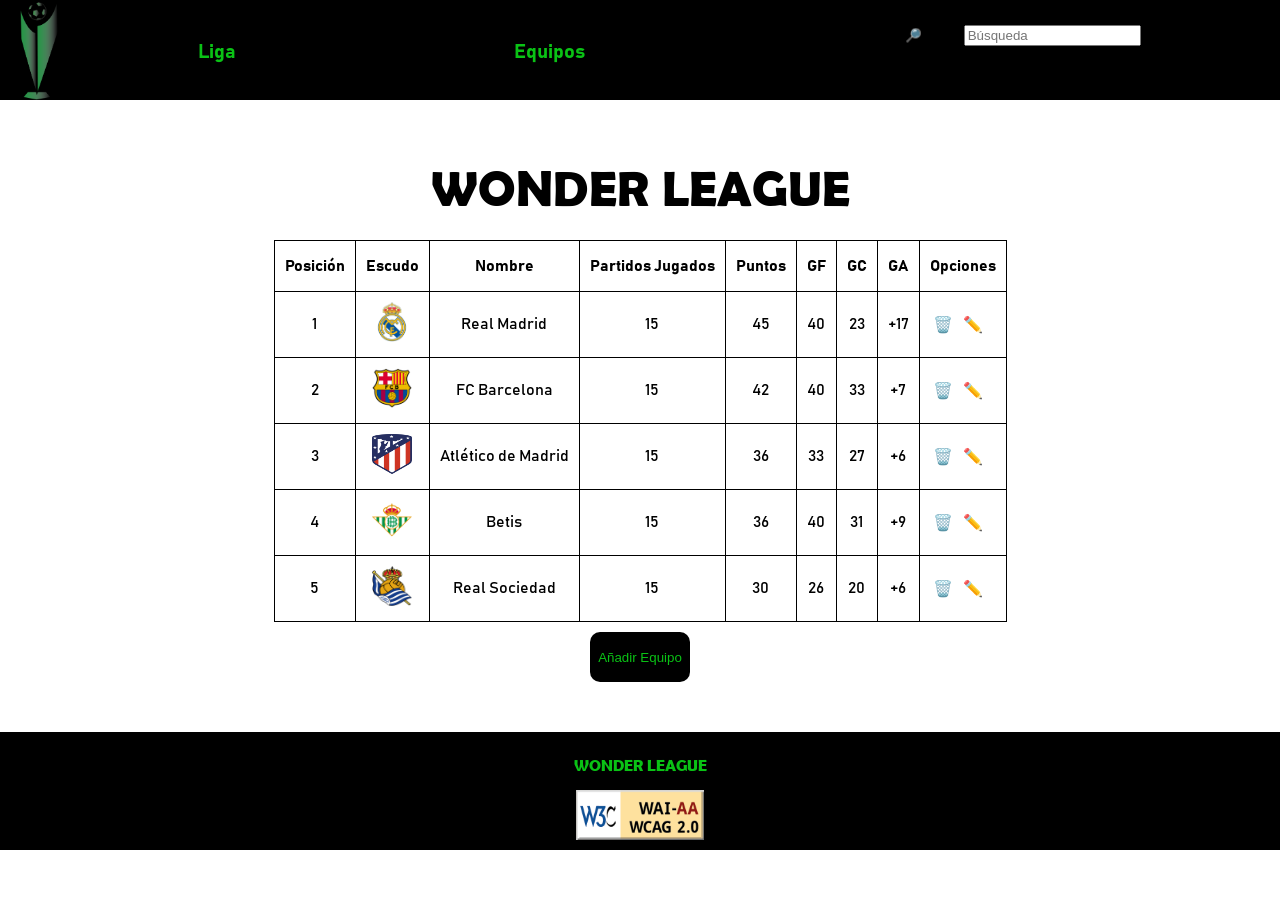
<file: src/www/index.html>
<!DOCTYPE html>
<html xmlns="http://www.w3.org/1999/xhtml" xml:lang="en" lang="en">
    <head>
		<meta charset="utf-8"/>
		<meta author="Juan Manuel Rincón"/>
		<title>Wonder League</title>
		<meta name="viewport" content="width=device-width,initial-scale=1"/>
		<link rel="stylesheet" type="text/css" href="../www/css/estilo.css">
        <link rel="shortcut icon" href="./assets/logo-proyecto-nombre.png"/>
	</head>
    <body>
         <!-- CABECERA -->
        <header>
            <div class="logo">
                <img src="./assets/logo-proyecto.png" alt="Logo Wonder League"/>
            </div>
            <nav>
                <input type="checkbox" id="check" />
                <label for="check" id="btnMenu">
                    <img src="./assets/menu.png" alt="Icono de menú"/>
                </label>
                <ul>
                    <li id="flex0"><img href="./index.html"src="./assets/logo-proyecto.png" alt="Logo Wonder League"/></li>
                    <li><a class="opciones" id="liLiga">Liga</a></li>
                    <li><a class="opciones" id="liEquipos">Equipos</a></li>
                    <li class="opciones" ><a id="busqueda" ><label for="busquedaaa"><button>🔎</button></label></a><input  id="busquedaaa"type="text" placeholder="Búsqueda"></li>
                </ul>
            </nav>
        </header>
        <div>
            <div id="liga">
                <div id="divWonderLeague">
                    <h1>WONDER LEAGUE</h1>
                </div>
                <table>
                    <thead>
                        <tr>
                            <th>Posición</th>
                            <th>Escudo</th>
                            <th>Nombre</th>
                            <th>Partidos Jugados</th>
                            <th>Puntos</th>
                            <th>GF</th>
                            <th>GC</th>
                            <th>GA</th>
                            <th>Opciones</th>
                        </tr>
                    </thead>
                    <tbody>
                        <tr>
                            <td>1</td>
                            <td><img src="./assets/realmadrid.png" alt="Escudo Real Madrid"width="40px"height="40px" ></td>
                            <td>Real Madrid</td>
                            <td>15</td>
                            <td>45</td>
                            <td>40</td>
                            <td>23</td>
                            <td>+17</td>
                            <td>🗑️<a href="../Mockup_modificaciontabla/Mockup_modificaciontabla.html">✏️</a></td>
                        </tr>
                        <tr>
                            <td>2</td>
                            <td><img src="./assets/barsa.png" alt="Escudo  barsa"width="40px"height="40px" ></td>
                            <td>FC Barcelona</td>
                            <td>15</td>
                            <td>42</td>
                            <td>40</td>
                            <td>33</td>
                            <td>+7</td>
                            <td>🗑️<a href="../Mockup_modificaciontabla/Mockup_modificaciontabla.html">✏️</a></td>
                        </tr>
                        <tr>
                            <td>3</td>
                            <td><img src="./assets/atleti.png" alt="Escudo atleti"width="40px"height="40px" ></td>
                            <td>Atlético de Madrid</td>
                            <td>15</td>
                            <td>36</td>
                            <td>33</td>
                            <td>27</td>
                            <td>+6</td>
                            <td>🗑️<a href="../Mockup_modificaciontabla/Mockup_modificaciontabla.html">✏️</a></td>
                        </tr>
                        <tr>
                            <td>4</td>
                            <td><img src="./assets/betis.png" alt="Escudo betis"width="40px"height="40px" ></td>
                            <td>Betis</td>
                            <td>15</td>
                            <td>36</td>
                            <td>40</td>
                            <td>31</td>
                            <td>+9</td>
                            <td>🗑️<a href="../Mockup_modificaciontabla/Mockup_modificaciontabla.html">✏️</a></td>
                        </tr>
                        <tr>
                            <td>5</td>
                            <td><img src="./assets/realsociedad.png" alt="Escudo Real sociedad"width="40px"height="40px" ></td>
                            <td>Real Sociedad</td>
                            <td>15</td>
                            <td>30</td>
                            <td>26</td>
                            <td>20</td>
                            <td>+6</td>
                            <td>🗑️<a href="../Mockup_modificaciontabla/Mockup_modificaciontabla.html">✏️</a></td>
                        </tr>
                    </tbody>
                </table>
                <button id="anaaaaadir">Añadir Equipo</button>
            </div>
            <div id="equipos">
                <div id="divWonderLeague" class="divWonder">
                    <h1> EQUIPOS </h1>
                    <!--<div class="contenedor">
                        <img  src="./assets/realmadrid.png" class="imgEscudo" alt="Escudo Real madrid">
                        <div class="divsFormularios partidos">
                            <label>Nombre:&nbsp;</label>
                            <p></p>
                        </div>
                        <div class="divsFormularios puntos">
                            <label>Descripción:&nbsp;</label>
                            <p class="descripcion"></p>
                        </div>
                        <div class="divsFormularios goalaverage" >
                            <label>Fecha de Fundación:&nbsp;</label>
                            <p></p>
                        </div>
                        <div class="divsFormularios golesaf">
                            <label>Comunidad Autónoma:&nbsp;</label>
                            <p class="titulos"></p>
                        </div>
                        <div class="divsFormularios golesec">
                            <label>Reacién Ascendido:&nbsp;</label>
                            <p></p>
                        </div>
                        <div class="divsFormularios btnEditar">
                            <button>Editar</button>
                            <button>Eliminar</button>
                        </div>
                    </div>-->
                </div>
                <div id="equiposResultados"></div>
            </div>
            <div id="alta">
                <div id="divWonderLeague">
                    <h1>AÑADIR NUEVO EQUIPO</h1>
                    <form>
                        <fieldset class="divsFormularios" id="escudo">
                            <label for="inputfile">Escudo:&nbsp;</label>
                            <input id="inputfile" type="file">
                        </fieldset>
                        <fieldset class="divsFormularios" id="nombre">
                            <label for="nombreee">Nombre:&nbsp;</label>
                            <input id="nombreee" type="text">
                        </fieldset>
                        <fieldset class="divsFormularios" id="descripcion">
                            <label for="descripciooon">Descripción:</label><br>
                            <textarea id="descripciooon"></textarea>
                        </fieldset>
                        <fieldset class="divsFormularios" id="fecha">
                            <label for="fechaaa">Fecha de Creación:&nbsp;</label><br>
                            <input id="fechaaa"type="date">
                        </fieldset>
                        <fieldset class="divsFormularios" id="ligas">
                            <label for="numLigas">Nº de ligas ganadas:&nbsp;</label>
                            <input id="numLigas"type="number">
                        </fieldset>
                        <fieldset class="divsFormularios" id="colores">
                            <label for="coloreees">Colores del Equipo:</label><br>
                            <input name="colores"id="coloreees1"type="checkbox"><label for="coloreees1">Blanco</label><br>
                            <input name="colores"id="coloreees2"type="checkbox"><label for="coloreees2">Negro</label><br>
                            <input name="colores"id="coloreees3"type="checkbox"><label for="coloreees3">Rojo</label><br>
                            <input name="colores"id="coloreees4"type="checkbox"><label for="coloreees4">Azul</label><br>
                            <input name="colores"id="coloreees5"type="checkbox"><label for="coloreees5">Verde</label><br>
                            <input name="colores"id="coloreees6"type="checkbox"><label for="coloreees6">Amarillo</label>
                        </fieldset>
                        <fieldset class="divsFormularios" id="ascenso">
                            <label for="ascendido">Recien ascendido:</label><br>
                            <input id="ascendido1"  type="radio" name="ascendido"><label for="ascendido1">Sí</label><br>
                            <input id="ascendido2" type="radio" name="ascendido"><label for="ascendido2">No</label>
                        </fieldset>
                        <fieldset class="divsFormularios" id="titulos">
                            <label for="comunidad">Comunidad Autónoma</label><br>
                            <select id="comunidad">
                                <option>Comunidad de Madrid</option>
                                <option>Cataluña</option>
                                <option>Andalucía</option>
                                <option>País Vasco</option>
                            </select>
                        </fieldset>
                    </form>
                    <a><button class="btnEnviar">Enviar</button></a>
                </div>
            </div>
            <div id="modTabla">
                <div id="divWonderLeague">
                    <h1>MODIFICACIÓN REAL MADRID</h1>
                    <form>
                        <img  src="./assets/realmadrid.png" id="imgEscudo" alt="Escudo Real Madrid">
                        <fieldset class="divsFormularios" id="partidos">
                            <label for="partidosjug">Partidos Jugados:&nbsp;</label>
                            <input id="partidosjug"type="number">
                        </fieldset>
                        <fieldset class="divsFormularios" id="puntos">
                            <label for="puntoos">Puntos:&nbsp;</label>
                            <input id="puntoos"type="number">
                        </fieldset>
                        <fieldset class="divsFormularios" id="golesaf">
                            <label for="golees">Goles a Favor:&nbsp;</label>
                            <input id="golees"type="number">
                        </fieldset>
                        <fieldset class="divsFormularios" id="golesec">
                            <label for="golees2">Goles en contra:&nbsp;</label>
                            <input id="golees2"type="number">
                        </fieldset>
                        <fieldset class="divsFormularios" id="goalaverage">
                            <label for="golees3">Goal Average:&nbsp;</label>
                            <input id="golees3"type="number">
                        </fieldset>
                        <a><button class="btnEnviar">Enviar</button></a>
                    </form>
                </div>
            </div>
            <div id="modEquipo">
                <div id="divWonderLeague">
                    <h1>MODIFICACIÓN REAL MADRID</h1>
                    <form>
                        <fieldset class="divsFormularios" id="escudo">
                            <label for="inputfile">Escudo:&nbsp;</label>
                            <input id="inputfile" type="file">
                        </fieldset>
                        <fieldset class="divsFormularios" id="nombre">
                            <label for="nombreee">Nombre:&nbsp;</label>
                            <input id="nombreee" type="text">
                        </fieldset>
                        <fieldset class="divsFormularios" id="descripcion">
                            <label for="descripciooon">Descripción:</label><br>
                            <textarea id="descripciooon"></textarea>
                        </fieldset>
                        <fieldset class="divsFormularios" id="fecha">
                            <label for="fechaaa">Fecha de Creación:&nbsp;</label><br>
                            <input id="fechaaa"type="date">
                        </fieldset>
                        <fieldset class="divsFormularios" id="ligas">
                            <label for="numLigas">Nº de ligas ganadas:&nbsp;</label>
                            <input id="numLigas"type="number">
                        </fieldset>
                        <fieldset class="divsFormularios" id="colores">
                            <label for="coloreees">Colores del Equipo:</label><br>
                            <input id="coloreees7"type="checkbox"><label for="coloreees7">Blanco</label><br>
                            <input id="coloreees8"type="checkbox"><label for="coloreees8">Negro</label><br>
                            <input id="coloreees9"type="checkbox"><label for="coloreees9">Rojo</label><br>
                            <input id="coloreees10"type="checkbox"><label for="coloreees10">Azul</label><br>
                            <input id="coloreees11"type="checkbox"><label for="coloreees11">Verde</label><br>
                            <input id="coloreees12"type="checkbox"><label for="coloreees12">Amarillo</label>
                        </fieldset>
                        <fieldset class="divsFormularios" id="ascenso">
                            <label for="ascendido">Recien ascendido:</label><br>
                            <input id="ascendido1"  type="radio" name="ascendido"><label for="ascendido1">Sí</label><br>
                            <input id="ascendido2" type="radio" name="ascendido"><label for="ascendido2">No</label>
                        </fieldset>
                        <fieldset class="divsFormularios" id="titulos">
                            <label for="comunidad">Comunidad Autónoma</label><br>
                            <select id="comunidad">
                                <option>Comunidad de Madrid</option>
                                <option>Cataluña</option>
                                <option>Andalucía</option>
                                <option>País Vasco</option>
                            </select>
                        </fieldset>
                        <a><button class="btnEnviar">Enviar</button></a>
                    </form>
                </div>
            </div>
            <div id="listado">
                <div id="divWonderLeague">
                    <h1> Resultado de la Búsqueda </h1>
                    <div class="contenedor">
                        <img  src="./assets/realmadrid.png" class="imgEscudo" alt="Escudo Real madrid">
                        <div class="divsFormularios partidos">
                            <label>Nombre:&nbsp;</label>
                            <p>Real Madrid C.F</p> 
                        </div>
                        <div class="divsFormularios puntos">
                            <label>Descripción:&nbsp;</label>
                            <p class="descripcion">El Real Madrid Club de Fútbol, más conocido simplemente como Real Madrid, es una entidad polideportiva con sede en Madrid, España. Fue declarada oficialmente registrada como club de fútbol por sus socios el 6 de marzo de 1902 con el objeto de la práctica y desarrollo de este deporte —si bien sus orígenes datan del año 1900.</p>
                        </div>
                        <div class="divsFormularios goalaverage" >
                            <label>Fecha de Fundación:&nbsp;</label>
                            <p>6 de marzo de 1902</p>
                        </div>
                        <div class="divsFormularios golesaf">
                            <label>Comunidad Autónoma:&nbsp;</label><br>
                            <p class="titulos">Comunidad de Madrid</p>
                        </div>
                        <div class="divsFormularios golesec">
                            <label>Reacién Ascendido:&nbsp;</label>
                            <p>No</p>
                        </div>
                        <div class="divsFormularios btnEditar">
                            <a href="../Mockup_modificacion/Mockup_modificacion.html"><button>Editar</button></a>
                        </div>
                    </div>
                </div>
            </div>
            <div id="footer">
                <p>WONDER LEAGUE</p><br>
                <img src="./assets/wcag2AA.png" alt="Logo WCAG 2.0 AA"/>
            </div>
        </div>
        <script
            src="https://code.jquery.com/jquery-3.6.3.min.js"
            integrity="sha256-pvPw+upLPUjgMXY0G+8O0xUf+/Im1MZjXxxgOcBQBXU="
            crossorigin="anonymous">
        </script>
        <script type="module" src="./js/controladores/wonderLeague.js"></script>
    </body>
</html>
</file>
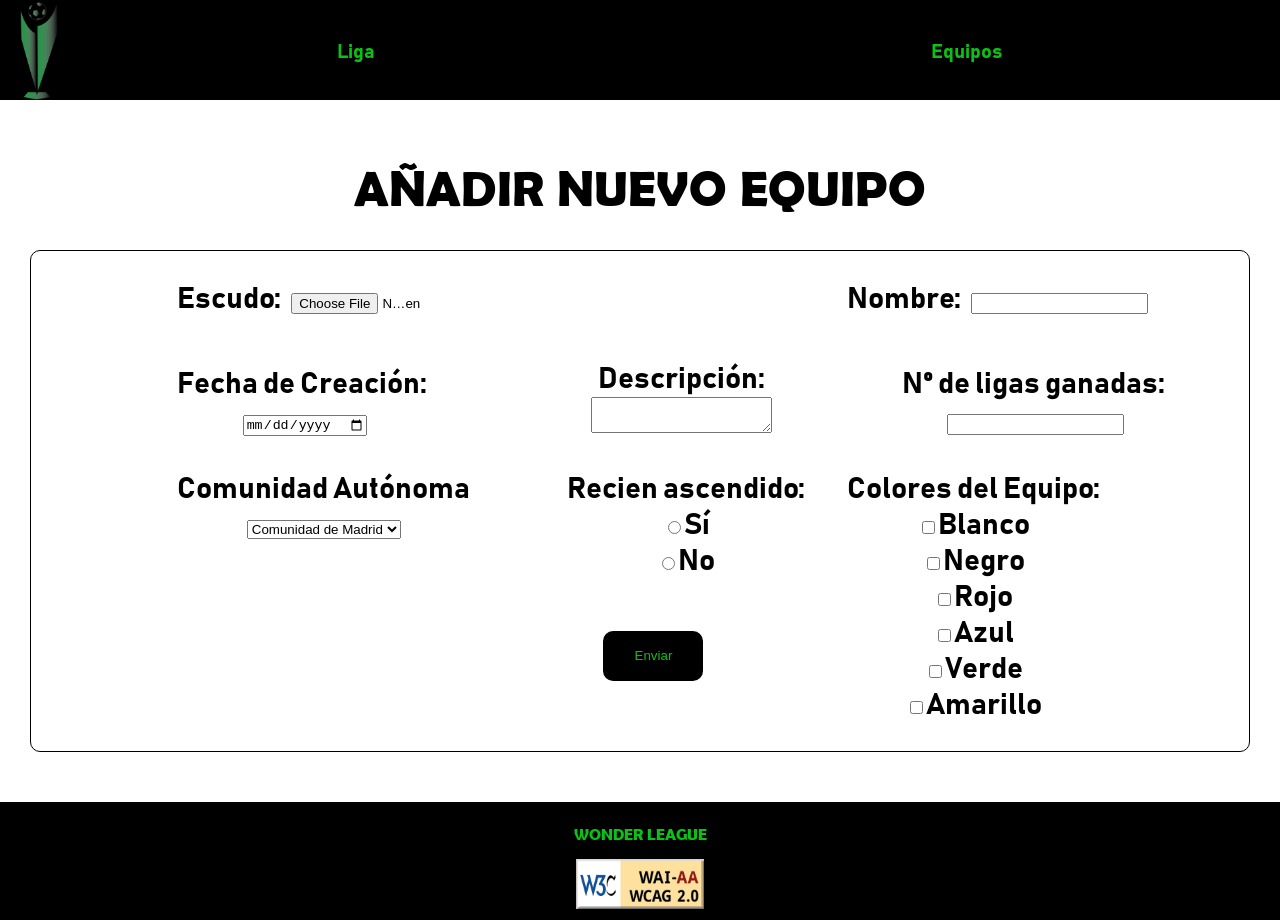
<file: diseno/mockups/Mockup_alta/Mockup_alta.html>
<!DOCTYPE html>
<html xmlns="http://www.w3.org/1999/xhtml" xml:lang="en" lang="en">
    <head>
		<meta charset="utf-8"/>
		<meta author="Juan Manuel Rincón"/>
		<title>Wonder League</title>
		<meta name="viewport" content="width=device-width,initial-scale=1"/>
		<link rel="stylesheet" type="text/css" href="../../../src/www/css/cssalta.css"/>
		<link rel="shortcut icon" href="../../../src/www/assets/logo-proyecto-nombre.png"/>
	</head>
    <body>
        <!-- CABECERA -->
        <header>
            <div class="logo">
                <img src="../../../src/www/assets/logo-proyecto.png" alt="Logo Wonder League"/>
            </div>
            <nav>
                <input type="checkbox" id="check" />
                <label for="check" id="btnMenu">
                    <img src="../../../src/www/assets/menu.png" alt="Icono de menú"/>
                </label>
                <ul>
                    <li id="flex0"><img src="../../../src/www/assets/logo-proyecto.png" alt="Logo Wonder League"/></li>
                    <li><a href="../Mockup_principal/Mockup_principal.html" class="opciones" id="liLiga">Liga</a></li>
                    <li><a href="../Mockup_equipos/Mockup_equipos.html" class="opciones" id="liEquipos">Equipos</a></li>
                </ul>
            </nav>
        </header>
        <!-- WONDER LEAGUE -->
        <div id="divWonderLeague">
            <h1>AÑADIR NUEVO EQUIPO</h1>
            <form>
                <fieldset class="divsFormularios" id="escudo">
                    <label for="inputfile">Escudo:&nbsp;</label>
                    <input id="inputfile" type="file">
                </fieldset>
                <fieldset class="divsFormularios" id="nombre">
                    <label for="nombreee">Nombre:&nbsp;</label>
                    <input id="nombreee" type="text">
                </fieldset>
                <fieldset class="divsFormularios" id="descripcion">
                    <label for="descripciooon">Descripción:</label><br>
                    <textarea id="descripciooon"></textarea>
                </fieldset>
                <fieldset class="divsFormularios" id="fecha">
                    <label for="fechaaa">Fecha de Creación:&nbsp;</label><br>
                    <input id="fechaaa"type="date">
                </fieldset>
                <fieldset class="divsFormularios" id="ligas">
                    <label for="numLigas">Nº de ligas ganadas:&nbsp;</label>
                    <input id="numLigas"type="number">
                </fieldset>
                <fieldset class="divsFormularios" id="colores">
                    <label for="coloreees">Colores del Equipo:</label><br>
                    <input id="coloreees1"type="checkbox"><label for="coloreees1">Blanco</label><br>
                    <input id="coloreees2"type="checkbox"><label for="coloreees2">Negro</label><br>
                    <input id="coloreees3"type="checkbox"><label for="coloreees3">Rojo</label><br>
                    <input id="coloreees4"type="checkbox"><label for="coloreees4">Azul</label><br>
                    <input id="coloreees5"type="checkbox"><label for="coloreees5">Verde</label><br>
                    <input id="coloreees6"type="checkbox"><label for="coloreees6">Amarillo</label>
                </fieldset>
                <fieldset class="divsFormularios" id="ascenso">
                    <label for="ascendido">Recien ascendido:</label><br>
                    <input id="ascendido1"  type="radio" name="ascendido"><label for="ascendido1">Sí</label><br>
                    <input id="ascendido2" type="radio" name="ascendido"><label for="ascendido2">No</label>
                </fieldset>
                <fieldset class="divsFormularios" id="titulos">
                    <label for="comunidad">Comunidad Autónoma</label><br>
                    <select id="comunidad">
                        <option>Comunidad de Madrid</option>
                        <option>Cataluña</option>
                        <option>Andalucía</option>
                        <option>País Vasco</option>
                    </select>
                </fieldset>
                <a href="../Mockup_principal/Mockup_principal.html"><button id="btnEnviar">Enviar</button></a>
            </form>
        </div>
        <div id="footer">
            <p>WONDER LEAGUE</p>
            <img src="../../../src/www/assets/wcag2AA.png" alt="Logo WCAG 2.0 AA"/>
        </div>
    </body>
</html>
</file>
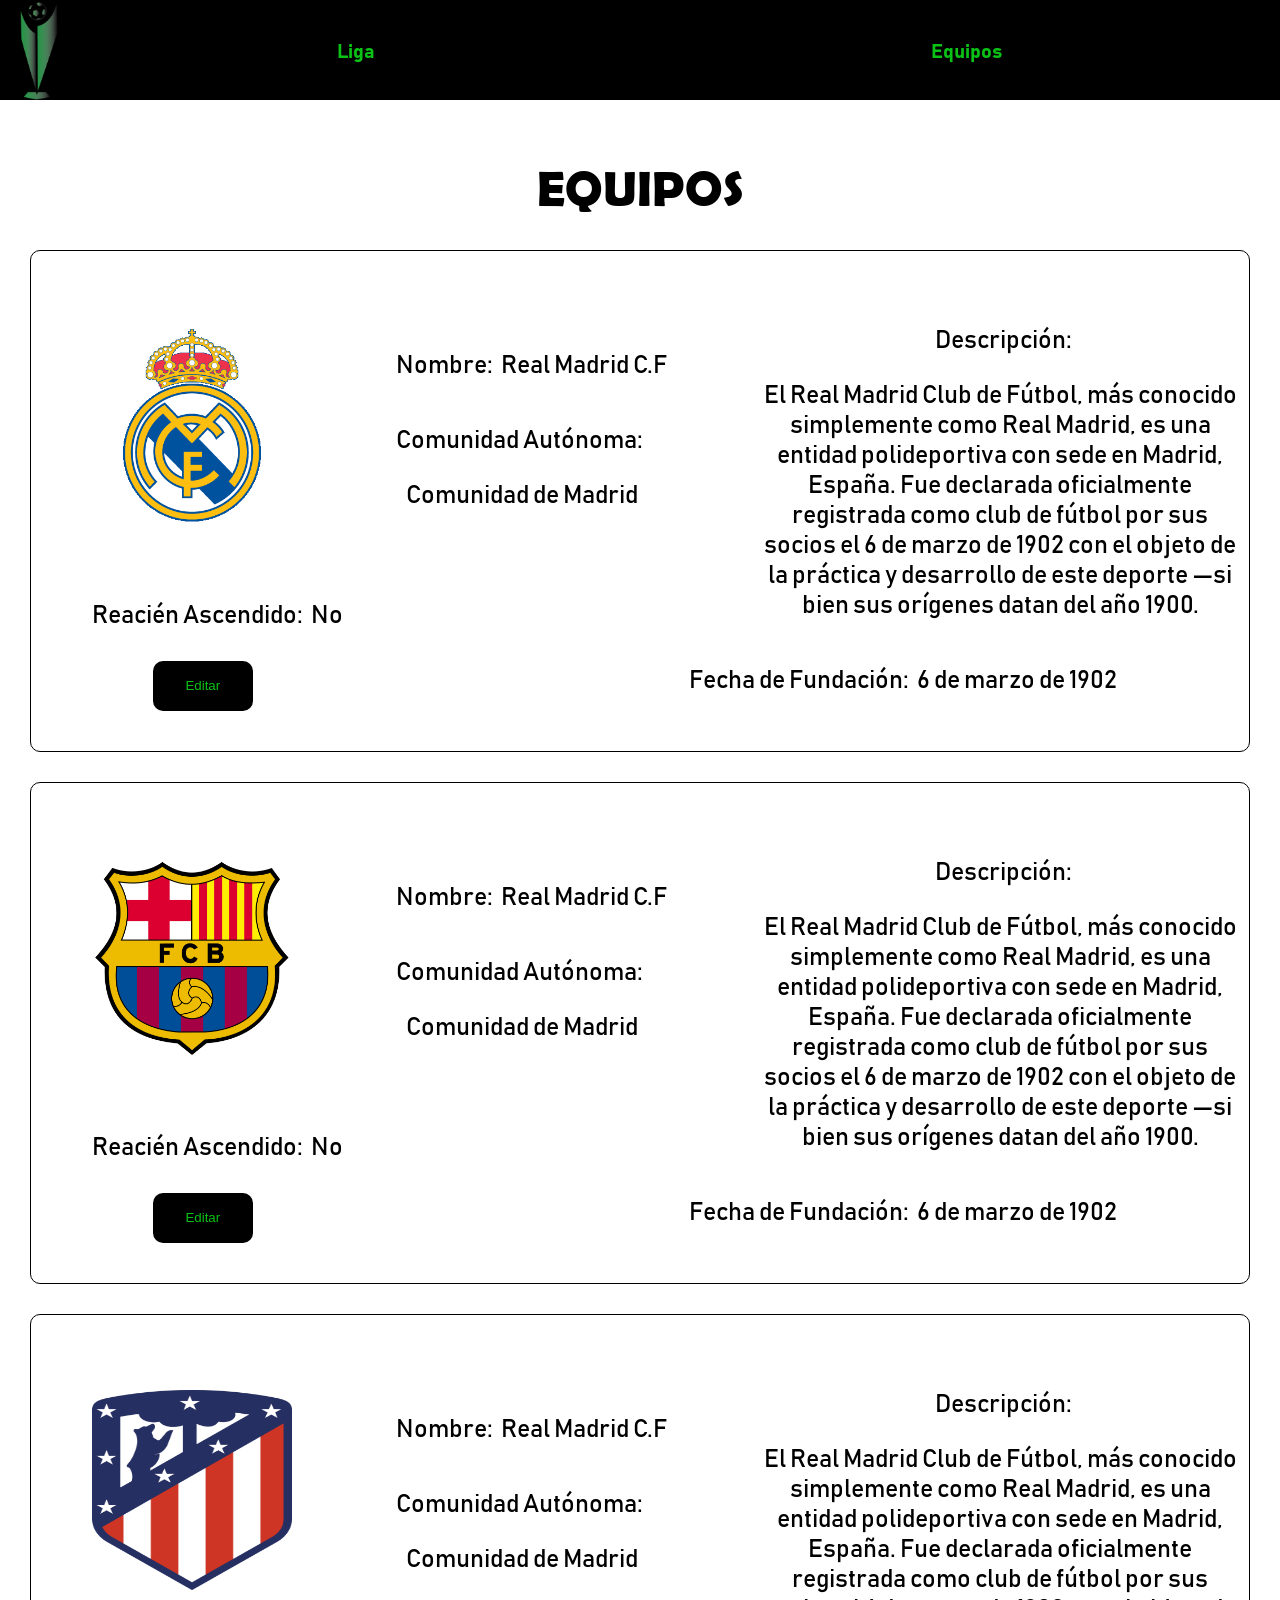
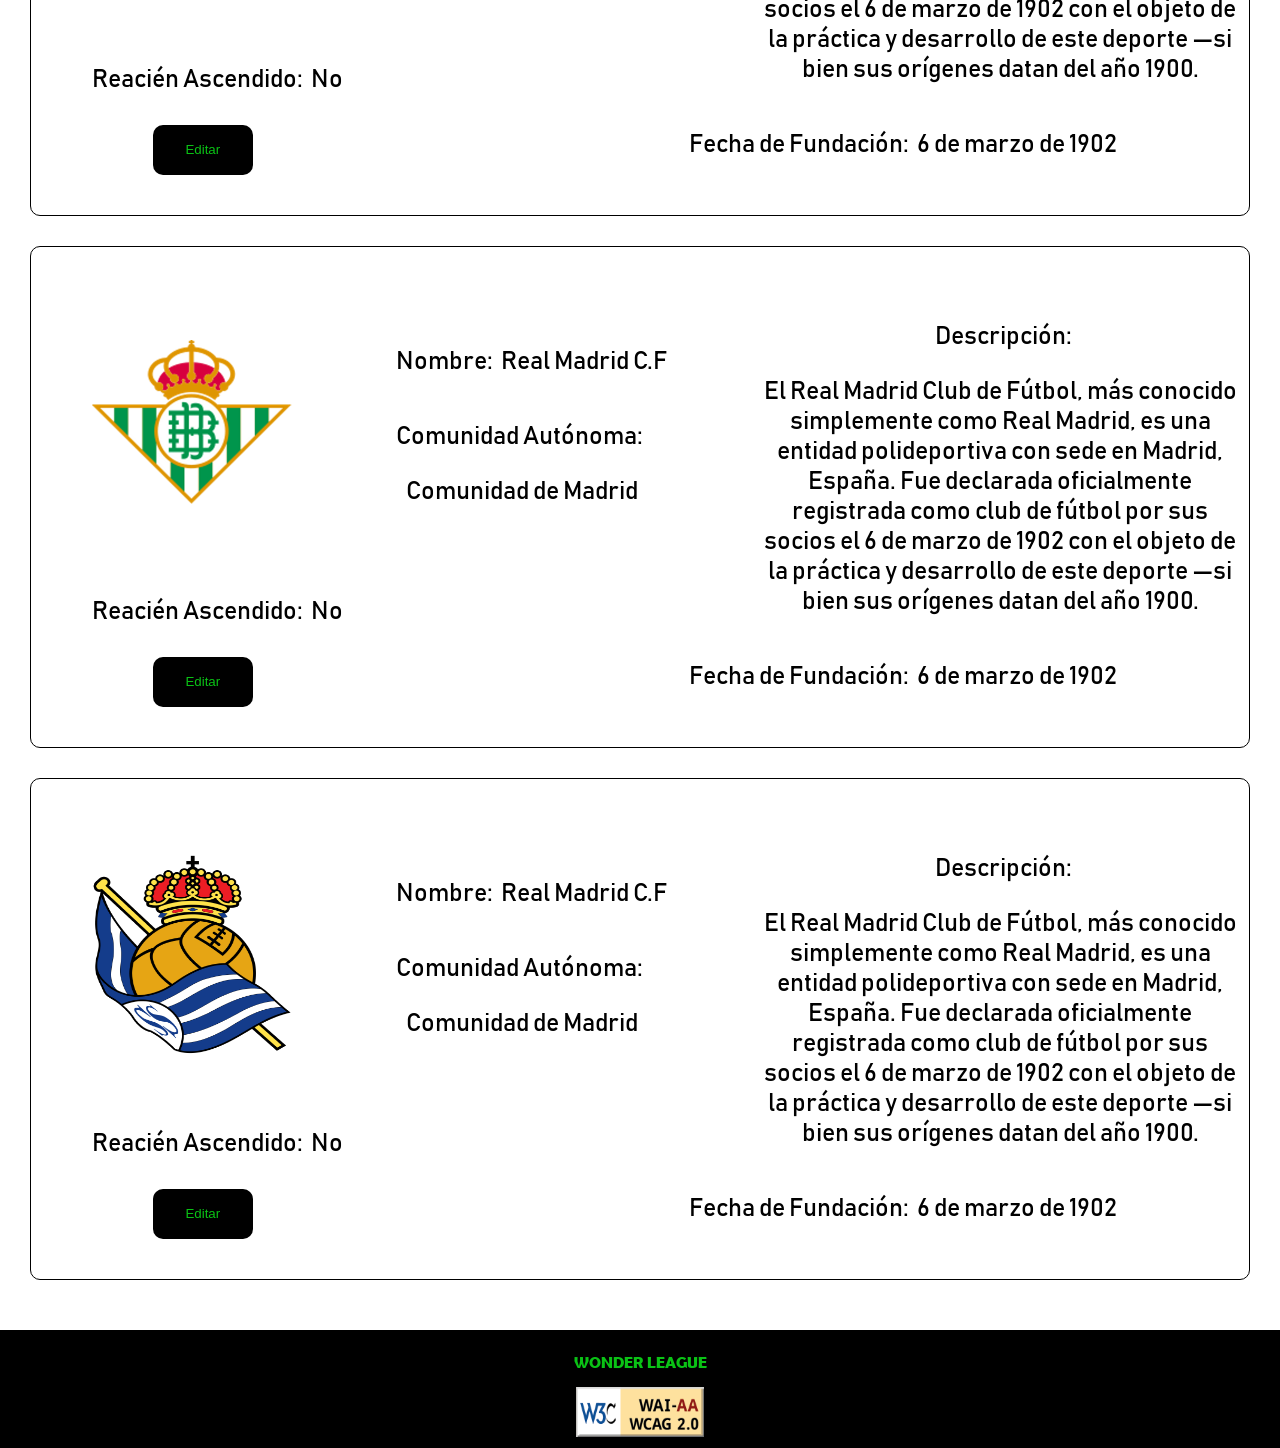
<file: diseno/mockups/Mockup_equipos/Mockup_equipos.html>
<!DOCTYPE html>
<html xmlns="http://www.w3.org/1999/xhtml" xml:lang="en" lang="en">
    <head>
		<meta charset="utf-8"/>
		<meta author="Juan Manuel Rincón"/>
		<title>Wonder League</title>
		<meta name="viewport" content="width=device-width,initial-scale=1"/>
		<link rel="stylesheet" type="text/css" href="../../../src/www/css/cssequipos.css"/>
		<link rel="shortcut icon" href="../../../src/www/assets/logo-proyecto-nombre.png"/>
	</head>
    <body>
        <!-- CABECERA -->
        <header>
            <div class="logo">
                <img src="../../../src/www/assets/logo-proyecto.png" alt="Logo Wonder League"/>
            </div>
            <nav>
                <input type="checkbox" id="check" />
                <label for="check" id="btnMenu">
                    <img src="../../../src/www/assets/menu.png" alt="Icono de menú"/>
                </label>
                <ul>
                    <li id="flex0"><img src="../../../src/www/assets/logo-proyecto.png" alt="Logo Wonder League"/></li>
                    <li><a href="../Mockup_principal/Mockup_principal.html" class="opciones" id="liLiga">Liga</a></li>
                    <li><a href="../Mockup_equipos/Mockup_equipos.html" class="opciones" id="liEquipos">Equipos</a></li>
                </ul>
            </nav>
        </header>
        <!-- WONDER LEAGUE -->
        <div id="divWonderLeague">
            <h1> EQUIPOS </h1>
            <div class="contenedor">
                <img  src="../../../src/www/assets/realmadrid.png" class="imgEscudo" alt="Escudo Real madrid">
                <div class="divsFormularios partidos">
                    <label>Nombre:&nbsp;</label>
                    <p>Real Madrid C.F</p>
                </div>
                <div class="divsFormularios puntos">
                    <label>Descripción:&nbsp;</label>
                    <p class="descripcion">El Real Madrid Club de Fútbol, más conocido simplemente como Real Madrid, es una entidad polideportiva con sede en Madrid, España. Fue declarada oficialmente registrada como club de fútbol por sus socios el 6 de marzo de 1902 con el objeto de la práctica y desarrollo de este deporte —si bien sus orígenes datan del año 1900.</p>
                </div>
                <div class="divsFormularios goalaverage" >
                    <label>Fecha de Fundación:&nbsp;</label>
                    <p>6 de marzo de 1902</p>
                </div>
                <div class="divsFormularios golesaf">
                    <label>Comunidad Autónoma:&nbsp;</label>
                    <p class="titulos">Comunidad de Madrid</p>
                </div>
                <div class="divsFormularios golesec">
                    <label>Reacién Ascendido:&nbsp;</label>
                    <p>No</p>
                </div>
                <div class="divsFormularios btnEditar">
                    <a href="../Mockup_modificacion/Mockup_modificacion.html"><button>Editar</button></a>
                </div>
            </div>
            <div class="contenedor">
                <img  src="../../../src/www/assets/barsa.png" class="imgEscudo" alt="Escudo FC Barcelona">
                <div class="divsFormularios partidos">
                    <label>Nombre:&nbsp;</label>
                    <p>Real Madrid C.F</p>
                </div>
                <div class="divsFormularios puntos">
                    <label>Descripción:&nbsp;</label>
                    <p class="descripcion">El Real Madrid Club de Fútbol, más conocido simplemente como Real Madrid, es una entidad polideportiva con sede en Madrid, España. Fue declarada oficialmente registrada como club de fútbol por sus socios el 6 de marzo de 1902 con el objeto de la práctica y desarrollo de este deporte —si bien sus orígenes datan del año 1900.</p>
                </div>
                <div class="divsFormularios goalaverage" >
                    <label>Fecha de Fundación:&nbsp;</label>
                    <p>6 de marzo de 1902</p>
                </div>
                <div class="divsFormularios golesaf">
                    <label>Comunidad Autónoma:&nbsp;</label>
                    <p class="titulos">Comunidad de Madrid</p>
                </div>
                <div class="divsFormularios golesec">
                    <label>Reacién Ascendido:&nbsp;</label>
                    <p>No</p>
                </div>
                <div class="divsFormularios btnEditar">
                    <a href="../Mockup_modificacion/Mockup_modificacion.html"><button>Editar</button></a>
                </div>
            </div>
            <div class="contenedor">
                <img  src="../../../src/www/assets/atleti.png" class="imgEscudo" alt="Escudo Atletico Madrid">
                <div class="divsFormularios partidos">
                    <label>Nombre:&nbsp;</label>
                    <p>Real Madrid C.F</p>
                </div>
                <div class="divsFormularios puntos">
                    <label>Descripción:&nbsp;</label>
                    <p class="descripcion">El Real Madrid Club de Fútbol, más conocido simplemente como Real Madrid, es una entidad polideportiva con sede en Madrid, España. Fue declarada oficialmente registrada como club de fútbol por sus socios el 6 de marzo de 1902 con el objeto de la práctica y desarrollo de este deporte —si bien sus orígenes datan del año 1900.</p>
                </div>
                <div class="divsFormularios goalaverage" >
                    <label>Fecha de Fundación:&nbsp;</label>
                    <p>6 de marzo de 1902</p>
                </div>
                <div class="divsFormularios golesaf">
                    <label>Comunidad Autónoma:&nbsp;</label>
                    <p class="titulos">Comunidad de Madrid</p>
                </div>
                <div class="divsFormularios golesec">
                    <label>Reacién Ascendido:&nbsp;</label>
                    <p>No</p>
                </div>
                <div class="divsFormularios btnEditar">
                    <a href="../Mockup_modificacion/Mockup_modificacion.html"><button>Editar</button></a>
                </div>
            </div>
            <div class="contenedor">
                <img  src="../../../src/www/assets/betis.png" class="imgEscudo" alt="Escudo betis">
                <div class="divsFormularios partidos">
                    <label>Nombre:&nbsp;</label>
                    <p>Real Madrid C.F</p>
                </div>
                <div class="divsFormularios puntos">
                    <label>Descripción:&nbsp;</label>
                    <p class="descripcion">El Real Madrid Club de Fútbol, más conocido simplemente como Real Madrid, es una entidad polideportiva con sede en Madrid, España. Fue declarada oficialmente registrada como club de fútbol por sus socios el 6 de marzo de 1902 con el objeto de la práctica y desarrollo de este deporte —si bien sus orígenes datan del año 1900.</p>
                </div>
                <div class="divsFormularios goalaverage" >
                    <label>Fecha de Fundación:&nbsp;</label>
                    <p>6 de marzo de 1902</p>
                </div>
                <div class="divsFormularios golesaf">
                    <label>Comunidad Autónoma:&nbsp;</label>
                    <p class="titulos">Comunidad de Madrid</p>
                </div>
                <div class="divsFormularios golesec">
                    <label>Reacién Ascendido:&nbsp;</label>
                    <p>No</p>
                </div>
                <div class="divsFormularios btnEditar">
                    <a href="../Mockup_modificacion/Mockup_modificacion.html"><button>Editar</button></a>
                </div>
            </div>
            <div class="contenedor">
                <img  src="../../../src/www/assets/realsociedad.png" class="imgEscudo" alt="Escudo Real sociedad">
                <div class="divsFormularios partidos">
                    <label>Nombre:&nbsp;</label>
                    <p>Real Madrid C.F</p>
                </div>
                <div class="divsFormularios puntos">
                    <label>Descripción:&nbsp;</label>
                    <p class="descripcion">El Real Madrid Club de Fútbol, más conocido simplemente como Real Madrid, es una entidad polideportiva con sede en Madrid, España. Fue declarada oficialmente registrada como club de fútbol por sus socios el 6 de marzo de 1902 con el objeto de la práctica y desarrollo de este deporte —si bien sus orígenes datan del año 1900.</p>
                </div>
                <div class="divsFormularios goalaverage" >
                    <label>Fecha de Fundación:&nbsp;</label>
                    <p>6 de marzo de 1902</p>
                </div>
                <div class="divsFormularios golesaf">
                    <label>Comunidad Autónoma:&nbsp;</label>
                    <p class="titulos">Comunidad de Madrid</p>
                </div>
                <div class="divsFormularios golesec">
                    <label>Reacién Ascendido:&nbsp;</label>
                    <p>No</p>
                </div>
                <div class="divsFormularios btnEditar">
                    <a href="../Mockup_modificacion/Mockup_modificacion.html"><button>Editar</button></a>
                </div>
            </div>
        </div>
        <div id="footer">
            <p>WONDER LEAGUE</p><br>
            <img src="../../../src/www/assets/wcag2AA.png" alt="Logo WCAG 2.0 AA"/>
        </div>
    </body>
</html>
</file>
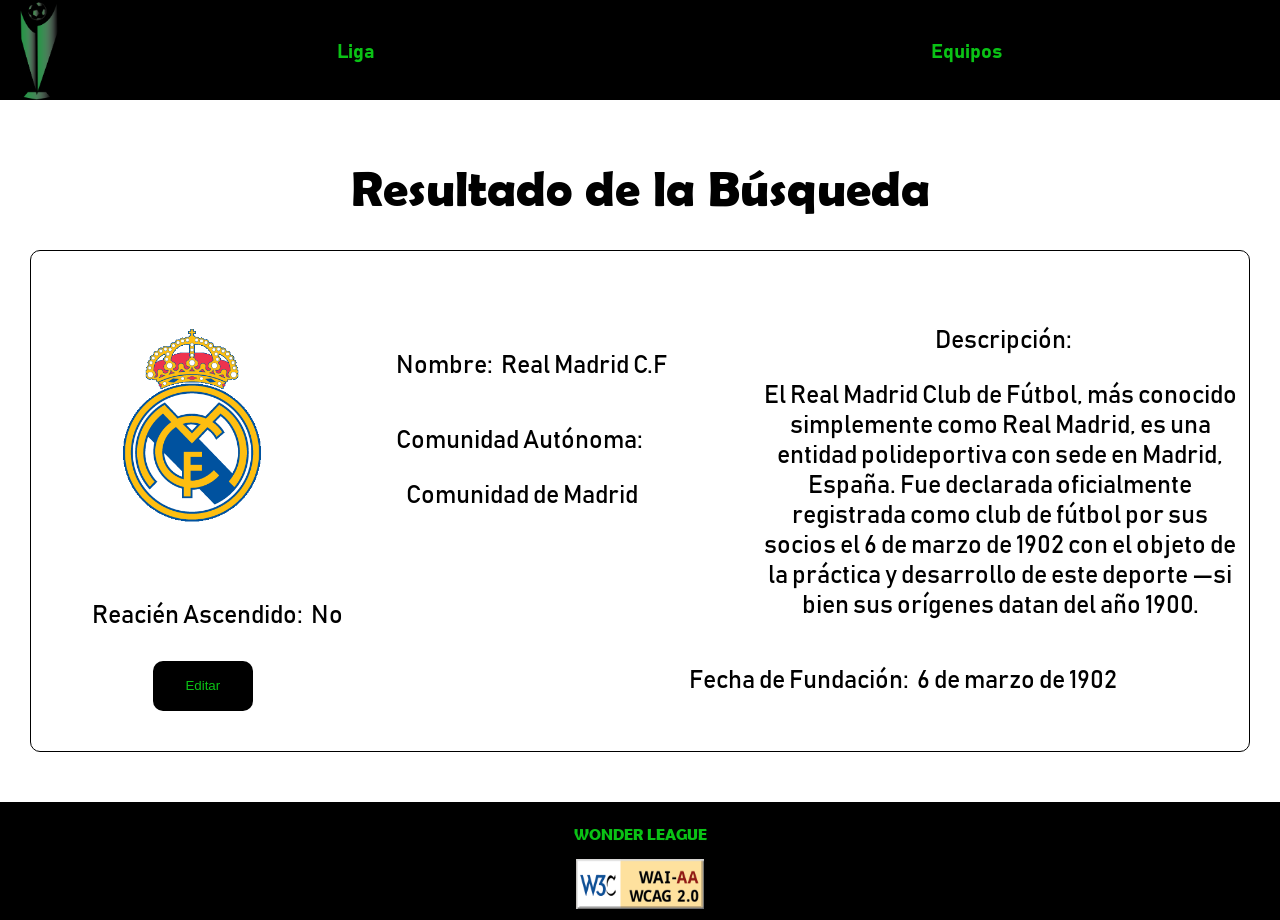
<file: diseno/mockups/Mockup_listado/Mockup_listado.html>
<!DOCTYPE html>
<html xmlns="http://www.w3.org/1999/xhtml" xml:lang="en" lang="en">
    <head>
		<meta charset="utf-8"/>
		<meta author="Juan Manuel Rincón"/>
		<title>Wonder League</title>
		<meta name="viewport" content="width=device-width,initial-scale=1"/>
		<link rel="stylesheet" type="text/css" href="../../../src/www/css/csslistado.css"/>
		<link rel="shortcut icon" href="../../../src/www/assets/logo-proyecto-nombre.png"/>
	</head>
    <body>
        <!-- CABECERA -->
        <header>
            <div class="logo">
                <img src="../../../src/www/assets/logo-proyecto.png" alt="Logo Wonder League"/>
            </div>
            <nav>
                <input type="checkbox" id="check" />
                <label for="check" id="btnMenu">
                    <img src="../../../src/www/assets/menu.png" alt="Icono de menú"/>
                </label>
                <ul>
                    <li id="flex0"><img src="../../../src/www/assets/logo-proyecto.png" alt="Logo Wonder League"/></li>
                    <li><a href="../Mockup_principal/Mockup_principal.html" class="opciones" id="liLiga">Liga</a></li>
                    <li><a href="../Mockup_equipos/Mockup_equipos.html" class="opciones" id="liEquipos">Equipos</a></li>
                </ul>
            </nav>
        </header>
        <!-- WONDER LEAGUE -->
        <div id="divWonderLeague">
            <h1> Resultado de la Búsqueda </h1>
            <div class="contenedor">
                <img  src="../../../src/www/assets/realmadrid.png" class="imgEscudo" alt="Escudo Real madrid">
                <div class="divsFormularios partidos">
                    <label>Nombre:&nbsp;</label>
                    <p>Real Madrid C.F</p> 
                </div>
                <div class="divsFormularios puntos">
                    <label>Descripción:&nbsp;</label>
                    <p class="descripcion">El Real Madrid Club de Fútbol, más conocido simplemente como Real Madrid, es una entidad polideportiva con sede en Madrid, España. Fue declarada oficialmente registrada como club de fútbol por sus socios el 6 de marzo de 1902 con el objeto de la práctica y desarrollo de este deporte —si bien sus orígenes datan del año 1900.</p>
                </div>
                <div class="divsFormularios goalaverage" >
                    <label>Fecha de Fundación:&nbsp;</label>
                    <p>6 de marzo de 1902</p>
                </div>
                <div class="divsFormularios golesaf">
                    <label>Comunidad Autónoma:&nbsp;</label><br>
                    <p class="titulos">Comunidad de Madrid</p>
                </div>
                <div class="divsFormularios golesec">
                    <label>Reacién Ascendido:&nbsp;</label>
                    <p>No</p>
                </div>
                <div class="divsFormularios btnEditar">
                    <a href="../Mockup_modificacion/Mockup_modificacion.html"><button>Editar</button></a>
                </div>
            </div>
        </div>
        <div id="footer">
            <p>WONDER LEAGUE</p><br>
            <img src="../../../src/www/assets/wcag2AA.png" alt="Logo WCAG 2.0 AA"/>
        </div>
    </body>
</html>
</file>
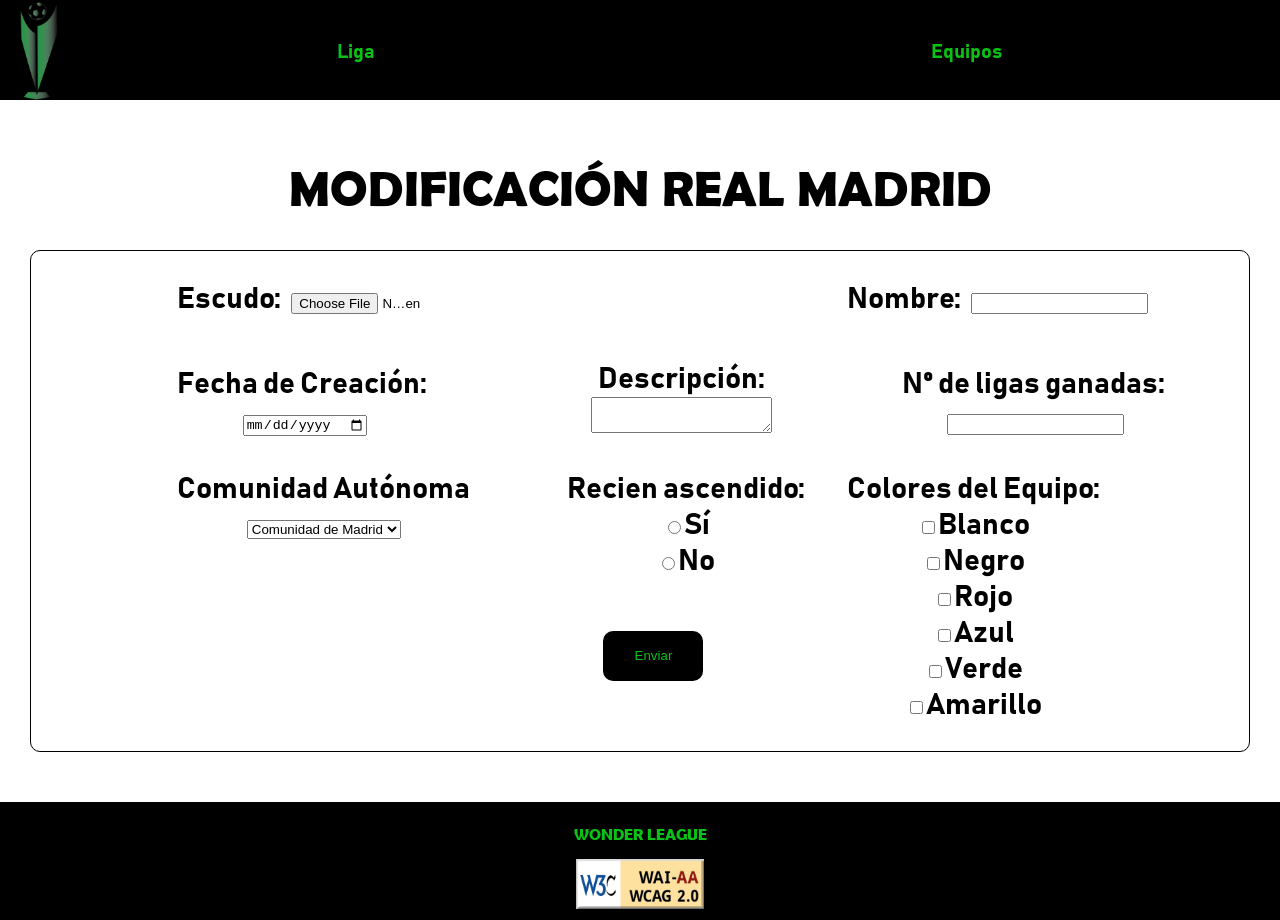
<file: diseno/mockups/Mockup_modificacion/Mockup_modificacion.html>
<!DOCTYPE html>
<html xmlns="http://www.w3.org/1999/xhtml" xml:lang="en" lang="en">
    <head>
		<meta charset="utf-8"/>
		<meta author="Juan Manuel Rincón"/>
		<title>Wonder League</title>
		<meta name="viewport" content="width=device-width,initial-scale=1"/>
		<link rel="stylesheet" type="text/css" href="../../../src/www/css/cssmod.css"/>
		<link rel="shortcut icon" href="../../../src/www/assets/logo-proyecto-nombre.png"/>
	</head>
    <body>
        <!-- CABECERA -->
        <header>
            <div class="logo">
                <img src="../../../src/www/assets/logo-proyecto.png" alt="Logo Wonder League"/>
            </div>
            <nav>
                <input type="checkbox" id="check" />
                <label for="check" id="btnMenu">
                    <img src="../../../src/www/assets/menu.png" alt="Icono de menú"/>
                </label>
                <ul>
                    <li id="flex0"><img src="../../../src/www/assets/logo-proyecto.png" alt="Logo Wonder League"/></li>
                    <li><a href="../Mockup_principal/Mockup_principal.html" class="opciones" id="liLiga">Liga</a></li>
                    <li><a href="../Mockup_equipos/Mockup_equipos.html" class="opciones" id="liEquipos">Equipos</a></li>
                </ul>
            </nav>
        </header>
        <!-- WONDER LEAGUE -->
        <div id="divWonderLeague">
            <h1>MODIFICACIÓN REAL MADRID</h1>
            <form>
                <fieldset class="divsFormularios" id="escudo">
                    <label for="inputfile">Escudo:&nbsp;</label>
                    <input id="inputfile" type="file">
                </fieldset>
                <fieldset class="divsFormularios" id="nombre">
                    <label for="nombreee">Nombre:&nbsp;</label>
                    <input id="nombreee" type="text">
                </fieldset>
                <fieldset class="divsFormularios" id="descripcion">
                    <label for="descripciooon">Descripción:</label><br>
                    <textarea id="descripciooon"></textarea>
                </fieldset>
                <fieldset class="divsFormularios" id="fecha">
                    <label for="fechaaa">Fecha de Creación:&nbsp;</label><br>
                    <input id="fechaaa"type="date">
                </fieldset>
                <fieldset class="divsFormularios" id="ligas">
                    <label for="numLigas">Nº de ligas ganadas:&nbsp;</label>
                    <input id="numLigas"type="number">
                </fieldset>
                <fieldset class="divsFormularios" id="colores">
                    <label for="coloreees">Colores del Equipo:</label><br>
                    <input id="coloreees1"type="checkbox"><label for="coloreees1">Blanco</label><br>
                    <input id="coloreees2"type="checkbox"><label for="coloreees2">Negro</label><br>
                    <input id="coloreees3"type="checkbox"><label for="coloreees3">Rojo</label><br>
                    <input id="coloreees4"type="checkbox"><label for="coloreees4">Azul</label><br>
                    <input id="coloreees5"type="checkbox"><label for="coloreees5">Verde</label><br>
                    <input id="coloreees6"type="checkbox"><label for="coloreees6">Amarillo</label>
                </fieldset>
                <fieldset class="divsFormularios" id="ascenso">
                    <label for="ascendido">Recien ascendido:</label><br>
                    <input id="ascendido1"  type="radio" name="ascendido"><label for="ascendido1">Sí</label><br>
                    <input id="ascendido2" type="radio" name="ascendido"><label for="ascendido2">No</label>
                </fieldset>
                <fieldset class="divsFormularios" id="titulos">
                    <label for="comunidad">Comunidad Autónoma</label><br>
                    <select id="comunidad">
                        <option>Comunidad de Madrid</option>
                        <option>Cataluña</option>
                        <option>Andalucía</option>
                        <option>País Vasco</option>
                    </select>
                </fieldset>
                <a href="../Mockup_principal/Mockup_principal.html"><button id="btnEnviar">Enviar</button></a>
            </form>
        </div>
        <div id="footer">
            <p>WONDER LEAGUE</p>
            <img src="../../../src/www/assets/wcag2AA.png" alt="Logo WCAG 2.0 AA"/>
        </div>
    </body>
</html>
</file>
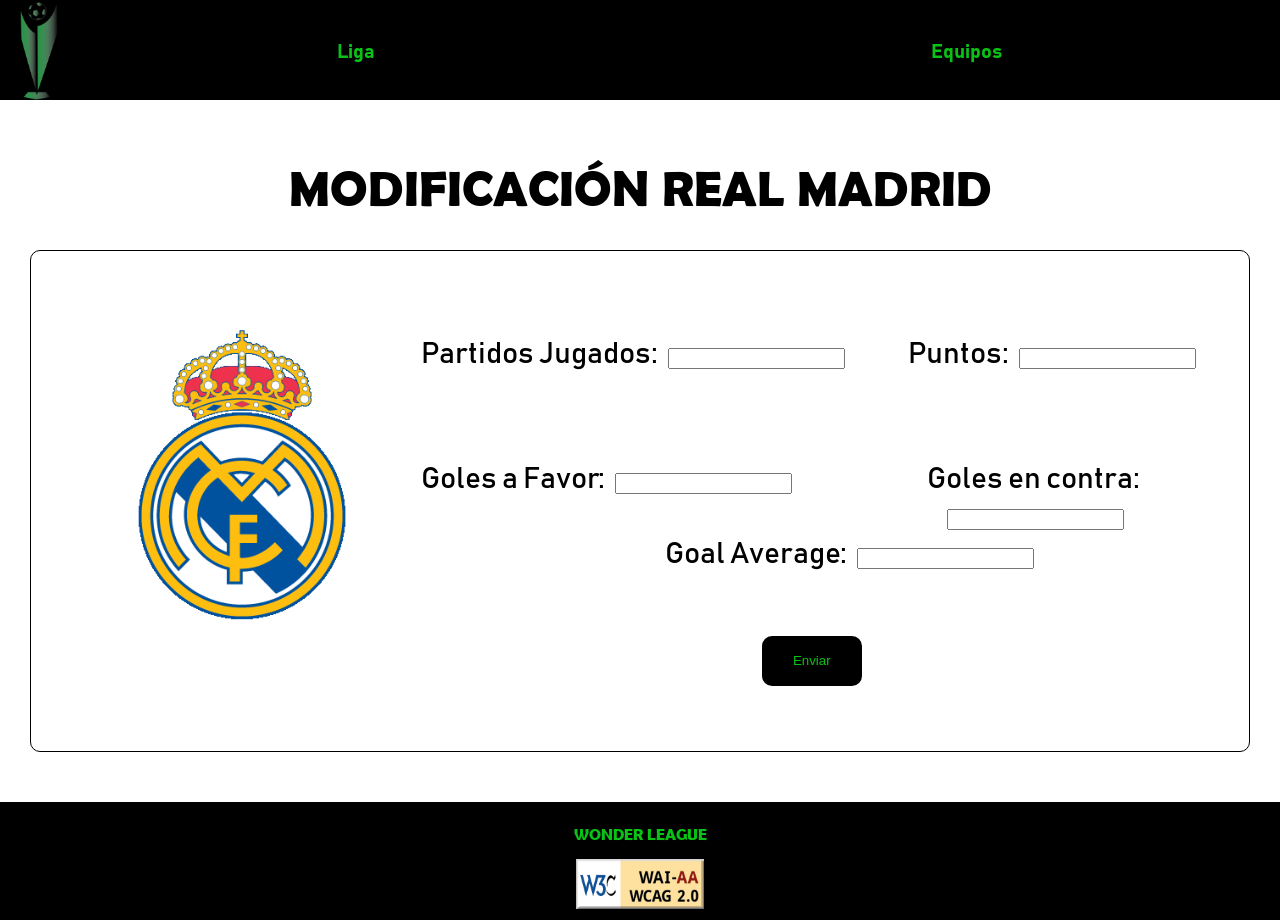
<file: diseno/mockups/Mockup_modificaciontabla/Mockup_modificaciontabla.html>
<!DOCTYPE html>
<html xmlns="http://www.w3.org/1999/xhtml" xml:lang="en" lang="en">
    <head>
		<meta charset="utf-8"/>
		<meta author="Juan Manuel Rincón"/>
		<title>Wonder League</title>
		<meta name="viewport" content="width=device-width,initial-scale=1"/>
		<link rel="stylesheet" type="text/css" href="../../../src/www/css/cssmodtabla.css"/>
		<link rel="shortcut icon" href="../../../src/www/assets/logo-proyecto-nombre.png"/>
	</head>
    <body>
        <!-- CABECERA -->
        <header>
            <div class="logo">
                <img src="../../../src/www/assets/logo-proyecto.png" alt="Logo Wonder League"/>
            </div>
            <nav>
                <input type="checkbox" id="check" />
                <label for="check" id="btnMenu">
                    <img src="../../../src/www/assets/menu.png" alt="Icono de menú"/>
                </label>
                <ul>
                    <li id="flex0"><img src="../../../src/www/assets/logo-proyecto.png" alt="Logo Wonder League"/></li>
                    <li><a href="../Mockup_principal/Mockup_principal.html" class="opciones" id="liLiga">Liga</a></li>
                    <li><a href="../Mockup_equipos/Mockup_equipos.html" class="opciones" id="liEquipos">Equipos</a></li>
                </ul>
            </nav>
        </header>
        <!-- WONDER LEAGUE -->
        <div id="divWonderLeague">
            <h1>MODIFICACIÓN REAL MADRID</h1>
            <form>
                <img  src="../../../src/www/assets/realmadrid.png" id="imgEscudo" alt="Escudo Real Madrid">
                <fieldset class="divsFormularios" id="partidos">
                    <label for="partidosjug">Partidos Jugados:&nbsp;</label>
                    <input id="partidosjug"type="number">
                </fieldset>
                <fieldset class="divsFormularios" id="puntos">
                    <label for="puntoos">Puntos:&nbsp;</label>
                    <input id="puntoos"type="number">
                </fieldset>
                <fieldset class="divsFormularios" id="golesaf">
                    <label for="golees">Goles a Favor:&nbsp;</label>
                    <input id="golees"type="number">
                </fieldset>
                <fieldset class="divsFormularios" id="golesec">
                    <label for="golees2">Goles en contra:&nbsp;</label>
                    <input id="golees2"type="number">
                </fieldset>
                <fieldset class="divsFormularios" id="goalaverage">
                    <label for="golees3">Goal Average:&nbsp;</label>
                    <input id="golees3"type="number">
                </fieldset>
                <a href="../Mockup_principal/Mockup_principal.html"><button id="btnEnviar">Enviar</button></a>
            </form>
        </div>
        <div id="footer">
            <p>WONDER LEAGUE</p>
            <img src="../../../src/www/assets/wcag2AA.png" alt="Logo WCAG 2.0 AA"/>
        </div>
    </body>
</html>
</file>
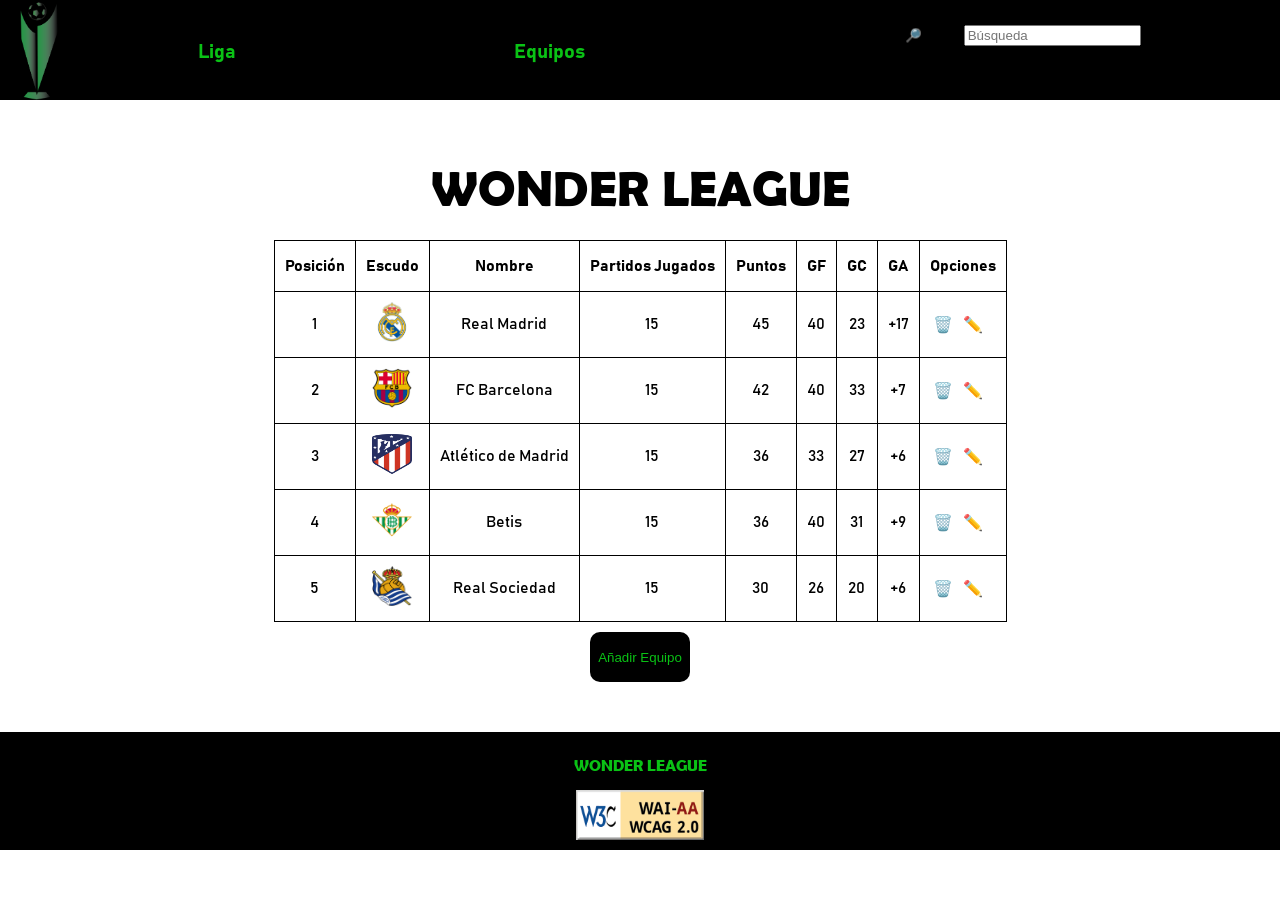
<file: diseno/mockups/Mockup_principal/Mockup_principal.html>
<!DOCTYPE html>
<html xmlns="http://www.w3.org/1999/xhtml" xml:lang="en" lang="en">
    <head>
		<meta charset="utf-8"/>
		<meta author="Juan Manuel Rincón"/>
		<title>Wonder League</title>
		<meta name="viewport" content="width=device-width,initial-scale=1"/>
		<link rel="stylesheet" type="text/css" href="../../../src/www/css/css.css"/>
		<link rel="shortcut icon" href="../../../src/www/assets/logo-proyecto-nombre.png"/>
	</head>
    <body>
        <!-- CABECERA -->
        <header>
            <div class="logo">
                <img src="../../../src/www/assets/logo-proyecto.png" alt="Logo Wonder League"/>
            </div>
            <nav>
                <input type="checkbox" id="check" />
                <label for="check" id="btnMenu">
                    <img src="../../../src/www/assets/menu.png" alt="Icono de menú"/>
                </label>
                <ul>
                    <li id="flex0"><img src="../../../src/www/assets/logo-proyecto.png" alt="Logo Wonder League"/></li>
                    <li><a href="../Mockup_principal/Mockup_principal.html" class="opciones" id="liLiga">Liga</a></li>
                    <li><a href="../Mockup_equipos/Mockup_equipos.html" class="opciones" id="liEquipos">Equipos</a></li>
                    <li class="opciones" ><a id="busqueda" href="../Mockup_listado/Mockup_listado.html"><label for="busquedaaa"><button>🔎</button></label></a><input  id="busquedaaa"type="text" placeholder="Búsqueda"></li>
                </ul>
            </nav>
        </header>
        <!-- WONDER LEAGUE -->
        <div id="divWonderLeague">
            <h1>WONDER LEAGUE</h1>
        </div>
        <table>
            <thead>
                <tr>
                    <th>Posición</th>
                    <th>Escudo</th>
                    <th>Nombre</th>
                    <th>Partidos Jugados</th>
                    <th>Puntos</th>
                    <th>GF</th>
                    <th>GC</th>
                    <th>GA</th>
                    <th>Opciones</th>
                </tr>
            </thead>
            <tbody>
                <tr>
                    <td>1</td>
                    <td><img src="../../../src/www/assets/realmadrid.png" alt="Escudo Real Madrid"width="40px"height="40px" ></td>
                    <td>Real Madrid</td>
                    <td>15</td>
                    <td>45</td>
                    <td>40</td>
                    <td>23</td>
                    <td>+17</td>
                    <td>🗑️<a href="../Mockup_modificaciontabla/Mockup_modificaciontabla.html">✏️</a></td>
                </tr>
                <tr>
                    <td>2</td>
                    <td><img src="../../../src/www/assets/barsa.png" alt="Escudo  barsa"width="40px"height="40px" ></td>
                    <td>FC Barcelona</td>
                    <td>15</td>
                    <td>42</td>
                    <td>40</td>
                    <td>33</td>
                    <td>+7</td>
                    <td>🗑️<a href="../Mockup_modificaciontabla/Mockup_modificaciontabla.html">✏️</a></td>
                </tr>
                <tr>
                    <td>3</td>
                    <td><img src="../../../src/www/assets/atleti.png" alt="Escudo atleti"width="40px"height="40px" ></td>
                    <td>Atlético de Madrid</td>
                    <td>15</td>
                    <td>36</td>
                    <td>33</td>
                    <td>27</td>
                    <td>+6</td>
                    <td>🗑️<a href="../Mockup_modificaciontabla/Mockup_modificaciontabla.html">✏️</a></td>
                </tr>
                <tr>
                    <td>4</td>
                    <td><img src="../../../src/www/assets/betis.png" alt="Escudo betis"width="40px"height="40px" ></td>
                    <td>Betis</td>
                    <td>15</td>
                    <td>36</td>
                    <td>40</td>
                    <td>31</td>
                    <td>+9</td>
                    <td>🗑️<a href="../Mockup_modificaciontabla/Mockup_modificaciontabla.html">✏️</a></td>
                </tr>
                <tr>
                    <td>5</td>
                    <td><img src="../../../src/www/assets/realsociedad.png" alt="Escudo Real sociedad"width="40px"height="40px" ></td>
                    <td>Real Sociedad</td>
                    <td>15</td>
                    <td>30</td>
                    <td>26</td>
                    <td>20</td>
                    <td>+6</td>
                    <td>🗑️<a href="../Mockup_modificaciontabla/Mockup_modificaciontabla.html">✏️</a></td>
                </tr>
            </tbody>
        </table>
        <a href="../Mockup_alta/Mockup_alta.html"><button>Añadir Equipo</button></a>
        <div id="footer">
            <p>WONDER LEAGUE</p>
            <img src="../../../src/www/assets/wcag2AA.png" alt="Logo WCAG 2.0 AA"/>
        </div>
    </body>
</html>
</file>
<file: src/www/css/estilo.css>
/*TIPOGRAFIAS*/
@font-face{
	font-family:"Berlin Sans FB Demi Bold";
	src:
		url("../../../diseno/fuentes/berlin-sans-fb-demi-bold/Berlin_Sans_FB_Demi_Bold.ttf");
}

@font-face{
	font-family:"Bahnschrift Light SemiCondensed";
	src:
		url("../../../diseno/fuentes/Bahnschrift-Font-Family/BAHNSCHRIFT_1.TTF");

}
/*ELEMENTOS GENERALES*/
body{
    margin:0;
    padding:0;
    text-align: center;
    font-family: "Bahnschrift Light SemiCondensed";
    position: relative;
}

h1{
    font-family: "Berlin Sans FB Demi Bold";
    margin-top: 60px;
    font-size: 50px;
}

table{
    text-align: center;
    border: 1px solid #000000;
    border-collapse: collapse;
    margin: auto;
    min-width: 300px;
}

td, th{
    border: 1px solid #000000;
    height: 30px;
    border-collapse: collapse;
    padding: 10px;
}

td a{
    cursor: pointer;
    margin: 0 10px;
}
td a:hover{
    color:#000000;
}

button{
    margin-top:10px;
    width: 100px;
    height: 50px;
    background-color: #000000;
    color:#0ac215;
    cursor: cell;
    border:0;
    border-radius: 10px;
}

button:hover{
    background-color: #404040;
    color:#0ac215;
}



/*-----MENU-----*/

header {
    background-color: #000000;
    justify-content: space-between;
    align-items: center;
    height: 100px;
    font-size: 20px;
}

.logo{
    display: none;
}

/*-------Ajustes nav-----------*/
nav input#check {
    display: none;
}

header ul {
    list-style: none;
    display: flex;
    margin: 0;
    padding: 0;
}
/*Flex 0 al logo porque no necesita más espacio*/
#flex0{
    flex-grow: 0;
    flex-shrink: 0;
    margin-left: 20px;
}
/*Flex 1 al cerrar sesión para que aparezca más pequeño*/
#flex1{
    flex-grow: 1;
    flex-shrink: 1;
}

/*Flex-grow y flex-shrink 2 para las opciones para darle más importancia*/
nav li{
	display: inline-block;
    flex-grow: 2;
    flex-shrink: 2;
    margin: auto;
    height: 100px;
    text-align: center;
}

header li img{
    height: 100px;
}

header ul a {
    cursor: pointer;
    display: block;
    height: 60px;
    width: 100%;
    padding-top: 40px;
    font-family: 'Bahnschrift Light SemiCondensed';
    font-weight: bold;
    color: #0ac215;
}

nav #btnMenu {
    float: right;
    margin-top: 35px;
    margin-right: 30px;
    display: none;
    cursor: pointer;
    height: 7vh;
}

#btnMenu img{
    width: 40px;
}

a{
    text-decoration:none;
}

.opciones:hover{
    background-color: #000000 ;
}
/*-------------Media Query Ajustes-------------*/
@media (max-width:800px){
    nav{
        font-size: 0.8em;
    }
}

/*-------------Media Query Ajustes iPad-------------*/
@media (max-width: 730px) {

    nav #btnMenu {
        display: block;
    }

    .logo{
        float: left;
        margin-left: 20px;
        display: block;
    }

    #flex0{
        display: none;
    }
    /*NAV*/
    header .logo img {
        height: 95px;
    }

    ul {
        position: absolute;
        width: 100%;
        height: auto;
        background: #404040;
        top: 100px;
        left: -1000px;
        text-align: center;
        transition: all 1s;
        display: block !important;
    }

    ul li {
        width: 100%;
        line-height: 4.2vh;
    }

    ul li a
    {
        font-size: 30px;
        font-size: 20px;
    }

    .opciones:hover{
        background: #000000;
    }

    nav input#check:checked~ul {
        left: 0;
        display: block;
    }
	
    label{
        font-size: 1em;
    }

    label, td, th{
        font-size: 0.6em;
    }

    h1{
        font-size: 25px;
    }
    td a{
        
        font-size: 1.5em;
    }

    #divWonderLeague{
        margin: 50px 0 !important;
    }
}
/*---------Media Query Movil---------*/
@media (max-width:540px){
    td,th{
        padding:5px;
    }
    form,input{
        padding: 1px 0;
    }
    tr a{
        margin:0 5px;
    }
    nav li{
        height: 70px;
    }
    ul li a{
        height: 45px;
        padding-top: 25px;
    }
}

#divWonderLeague {
    vertical-align: middle;
    min-width: 300px;
    min-height: 80px;
}

#divWonderLeague table {
    width: 90%;
}

/*-----FOOTER-----*/
#footer{
    width: 100%;
    background-color: #000000;
    color:#0ac215;
    padding-top: 7.5px;
    padding-bottom: 7.5px;
    margin-top: 50px;
    position: relative;
    bottom: 0;
    font-family: "Berlin Sans FB Demi Bold";
}

#footer img {
    width: 128px;
    height: 50px;
}

#busqueda{
    display: inline;
}

/**/
/**/
/**/
/**/
/**/
/**/
/**/
/**/
/**/
/**/


@media (max-width: 730px) {

    nav #btnMenu {
        display: block;
    }

    .logo{
        float: left;
        margin-left: 20px;
        display: block;
    }

    #flex0{
        display: none;
    }

    header .logo img {
        height: 95px;
    }

    ul {
        position: absolute;
        width: 100%;
        height: auto;
        background: #404040;
        top: 100px;
        left: -1000px;
        text-align: center;
        transition: all 1s;
        display: block !important;
    }

    ul li {
        width: 100%;
        line-height: 4.2vh;
    }

    ul li a
    {
        font-size: 30px;
        font-size: 20px;
    }

    .opciones:hover{
        background: #000000;
    }

    nav input#check:checked~ul {
        left: 0;
        display: block;
    }
	
    label{
        font-size: 1em;
    }

    label, td, th{
        font-size: 1em;
    }

    h1{
        font-size: 25px;
    }
    td a{
        
        font-size: 1.5em;
    }

    #divWonderLeague{
        margin: 50px 0 !important;
    }

    /*-----FORMULARIO-----*/

    .contenedor{
        border:1px solid black;
        border-radius: 10px;
        margin: 5px;
    }

    .divsFormularios{
        font-family: "Bahnschrift Light SemiCondensed";
        color: #000000;
        font-size: 30px;
        display: block;
    }

    .imgEscudo{
        width: 80px;
        height: 80px;
    }

    .btnEditar{
        margin-bottom: 10px;
    }

    .titulos{
        font-size: 25px;
        display: block;
    }
    
}

@media (max-width: 1250.4px) {

    /*-----FORMULARIO-----*/

    .contenedor{
        border:1px solid black;
        border-radius: 10px;
        margin: 5px;
    }

    .divsFormularios{
        font-family: "Bahnschrift Light SemiCondensed";
        color: #000000;
        font-size: 30px;
        display: block;
    }

    .imgEscudo{
        width: 80px;
        height: 80px;
    }

    .btnEditar{
        margin-bottom: 10px;
    }

    .titulos{
        font-size: 25px;
        display: block;
    }
}

/*---------Media Query Movil---------*/
@media (max-width:540px){
    td,th{
        padding:5px;
    }
    tr a{
        margin:0 5px;
    }
    nav li{
        height: 70px;
    }
    ul li a{
        height: 45px;
        padding-top: 25px;
    }

    p{
        font-size: 15px;
    }
}

@media (min-width:1250.4px){
    /*-----FORMULARIO-----*/

    .contenedor{
        border:1px solid black;
        border-radius: 10px;
        position: relative;
        height: 500px;
        margin: 30px;
        display: flex;
        vertical-align: middle;
    }

    .divsFormularios{
        font-family: "Bahnschrift Light SemiCondensed";
        color: #000000;
        font-size: 25px;
        display: block;
        position: absolute;
    }

    div.divsFormularios.partidos{
        top:15%;
        left:30%;
    }

    div.divsFormularios.puntos{
        top:15%;
        left:60%;
    }

    .descripcion{
        font-size: 25px;
        margin-right: 10px;
    }

    div.divsFormularios.btnEditar{
        top:80%;
        left:10%;
    }

    div.divsFormularios.golesaf{
        top:35%;
        left:30%;
    }

    div.divsFormularios.golesec{
        top:65%;
        left:5%;
    }

    div.divsFormularios.goalaverage{
        top:78%;
        left:54%;
    }

    .titulos{
        font-size: 25px;
        display: block;
    }

    .imgEscudo{
        width: 200px;
        height: 200px;
        position: absolute;
        left: 5%;
        top: 15%;
    }

}

p{
    display: inline-block;
}

/**/
/**/
/**/
/**/
/**/
/**/
/**/
/**/
/**/
/**/


@media (max-width: 730px) {

    nav #btnMenu {
        display: block;
    }

    .logo{
        float: left;
        margin-left: 20px;
        display: block;
    }

    #flex0{
        display: none;
    }

    header .logo img {
        height: 95px;
    }

    ul {
        position: absolute;
        width: 100%;
        height: auto;
        background: #404040;
        top: 100px;
        left: -1000px;
        text-align: center;
        transition: all 1s;
        display: block !important;
    }

    ul li {
        width: 100%;
        line-height: 4.2vh;
    }

    ul li a
    {
        font-size: 30px;
        font-size: 20px;
    }

    .opciones:hover{
        background: #000000;
    }

    nav input#check:checked~ul {
        left: 0;
        display: block;
    }
	
    label{
        font-size: 1em;
    }

    label, td, th{
        font-size: 0.6em;
    }

    h1{
        font-size: 25px;
    }
    td a{
        
        font-size: 1.5em;
    }

    #divWonderLeague{
        margin: 50px 0 !important;
    }

    /*-----FORMULARIO-----*/

    form{
        border:1px solid black;
        border-radius: 10px;
        margin: 5px;
    }

    label{
        font-family: "Bahnschrift Light SemiCondensed";
        font-weight: bold;
        color: #000000;
    }

    .divsFormularios{
        font-family: "Bahnschrift Light SemiCondensed";
        color: #000000;
        font-size: 30px;
        display: block;
        border:0;
    }

    .btnEnviar{
        display: block;
        margin: auto;
        margin-top: 100px;
        margin-bottom: 10px;
    }

    #inputfile{
        width: 135px;
    }
    
}

@media (max-width: 1250.4px) {

    /*-----FORMULARIO-----*/

    form{
        border:1px solid black;
        border-radius: 10px;
        margin: 5px;
    }

    label{
        font-family: "Bahnschrift Light SemiCondensed";
        font-weight: bold;
        color: #000000;
    }

    .divsFormularios{
        font-family: "Bahnschrift Light SemiCondensed";
        color: #000000;
        font-size: 30px;
        display: block;
        border:0;
    }

    .btnEnviar{
        display: block;
        margin: auto;
        margin-top: 100px;
        margin-bottom: 10px;
    }

    #inputfile{
        width: 135px;
    }
}

/*---------Media Query Movil---------*/
@media (max-width:540px){
    td,th{
        padding:5px;
    }
    tr a{
        margin:0 5px;
    }
    nav li{
        height: 70px;
    }
    ul li a{
        height: 45px;
        padding-top: 25px;
    }
}

@media (min-width:1250.4px){
    /*-----FORMULARIO-----*/

    form{
        border:1px solid black;
        border-radius: 10px;
        position: relative;
        height: 500px;
        margin: 30px;
        display: flex;
        vertical-align: middle;
    }

    label{
        font-family: "Bahnschrift Light SemiCondensed";
        font-weight: bold;
        color: #000000;
    }

    .divsFormularios{
        font-family: "Bahnschrift Light SemiCondensed";
        color: #000000;
        font-size: 30px;
        position: absolute;
        border:0;
    }

    #escudo{
        top: 20px;
        left: 10%;
    }

    #nombre{
        top: 20px;
        left: 65%;
    }

    #descripcion{
        top: 100px;
        left: 44%;
    }

    #fecha{
        top: 105px;
        left: 10%;
    }

    #ligas{
        top: 105px;
        left: 65%;
    }

    #colores{
        top: 210px;
        left: 65%;
    }

    #ascenso{
        top: 210px;
        left: 42%;
    }

    #titulos{
        top: 210px;
        left: 10%;
    }

    .btnEnviar{
        position: absolute;
        top: 630px;
        left: 47%;
    }

    #inputfile{
        width: 135px;
    }

}

/**/
/**/
/**/
/**/
/**/
/**/
/**/
/**/
/**/
/**/

@media (max-width: 730px) {

    nav #btnMenu {
        display: block;
    }

    .logo{
        float: left;
        margin-left: 20px;
        display: block;
    }

    #flex0{
        display: none;
    }

    header .logo img {
        height: 95px;
    }

    ul {
        position: absolute;
        width: 100%;
        height: auto;
        background: #404040;
        top: 100px;
        left: -1000px;
        text-align: center;
        transition: all 1s;
        display: block !important;
    }

    ul li {
        width: 100%;
        line-height: 4.2vh;
    }

    ul li a
    {
        font-size: 30px;
        font-size: 20px;
    }

    .opciones:hover{
        background: #000000;
    }

    nav input#check:checked~ul {
        left: 0;
        display: block;
    }
	
    label{
        font-size: 1em;
    }

    label, td, th{
        font-size: 0.6em;
    }

    h1{
        font-size: 25px;
    }
    td a{
        
        font-size: 1.5em;
    }

    #divWonderLeague{
        margin: 50px 0 !important;
    }

    /*-----FORMULARIO-----*/

    form{
        border:1px solid black;
        border-radius: 10px;
        margin: 5px;
    }

    .divsFormularios{
        font-family: "Bahnschrift Light SemiCondensed";
        color: #000000;
        font-size: 30px;
        display: block;
        border: 0;
    }

    .btnEnviar{
        margin-bottom: 10px;
    }

    #imgEscudo{
        width: 80px;
        height: 80px;
    }
    
}

@media (max-width: 1250.4px) {

    /*-----FORMULARIO-----*/

    form{
        border:1px solid black;
        border-radius: 10px;
        margin: 5px;
    }

    .divsFormularios{
        font-family: "Bahnschrift Light SemiCondensed";
        color: #000000;
        font-size: 30px;
        display: block;
        border: 0;
    }

    .btnEnviar{
        margin-bottom: 10px;
    }

    #imgEscudo{
        width: 80px;
        height: 80px;
    }
}

/*---------Media Query Movil---------*/
@media (max-width:540px){
    td,th{
        padding:5px;
    }
    tr a{
        margin:0 5px;
    }
    nav li{
        height: 70px;
    }
    ul li a{
        height: 45px;
        padding-top: 25px;
    }
}

@media (min-width:1250.4px){
    /*-----FORMULARIO-----*/

    form{
        border:1px solid black;
        border-radius: 10px;
        position: relative;
        height: 500px;
        margin: 30px;
        display: flex;
        vertical-align: middle;
    }

    .divsFormularios{
        font-family: "Bahnschrift Light SemiCondensed";
        color: #000000;
        font-size: 30px;
        display: block;
        position: absolute;
        border: 0;
    }

    #partidos{
        top:15%;
        left:30%;
    }

    #puntos{
        top:15%;
        left:70%;
    }

    #golesaf{
        top:40%;
        left:30%;
    }

    #golesec{
        top:40%;
        left:65%;
    }

    #goalaverage{
        top:55%;
        left:50%;
    }

    .btnEnviar{
        position: absolute;
        top:75%;
        left:60%;
    }

    #imgEscudo{
        width: 300px;
        height: 300px;
        position: absolute;
        left: 5%;
        top: 15%;
    }

}

/**/
/**/
/**/
/**/
/**/
/**/
/**/
/**/
/**/
/**/


@media (max-width: 730px) {

    nav #btnMenu {
        display: block;
    }

    .logo{
        float: left;
        margin-left: 20px;
        display: block;
    }

    #flex0{
        display: none;
    }

    header .logo img {
        height: 95px;
    }

    ul {
        position: absolute;
        width: 100%;
        height: auto;
        background: #404040;
        top: 100px;
        left: -1000px;
        text-align: center;
        transition: all 1s;
        display: block !important;
    }

    ul li {
        width: 100%;
        line-height: 4.2vh;
    }

    ul li a
    {
        font-size: 30px;
        font-size: 20px;
    }

    .opciones:hover{
        background: #000000;
    }

    nav input#check:checked~ul {
        left: 0;
        display: block;
    }
	
    label{
        font-size: 1em;
    }

    label, td, th{
        font-size: 0.6em;
    }

    h1{
        font-size: 25px;
    }
    td a{
        
        font-size: 1.5em;
    }

    #divWonderLeague{
        margin: 50px 0 !important;
    }

    /*-----FORMULARIO-----*/

    form{
        border:1px solid black;
        border-radius: 10px;
        margin: 5px;
    }

    label{
        font-family: "Bahnschrift Light SemiCondensed";
        font-weight: bold;
        color: #000000;
    }

    .divsFormularios{
        font-family: "Bahnschrift Light SemiCondensed";
        color: #000000;
        font-size: 30px;
        display: block;
        border:0;
    }

    .btnEnviar{
        display: block;
        margin: auto;
        margin-top: 100px;
        margin-bottom: 10px;
    }

    #inputfile{
        width: 135px;
    }
    
}

@media (max-width: 1250.4px) {

    /*-----FORMULARIO-----*/

    form{
        border:1px solid black;
        border-radius: 10px;
        margin: 5px;
    }

    label{
        font-family: "Bahnschrift Light SemiCondensed";
        font-weight: bold;
        color: #000000;
    }

    .divsFormularios{
        font-family: "Bahnschrift Light SemiCondensed";
        color: #000000;
        font-size: 30px;
        display: block;
        border:0;
    }

    .btnEnviar{
        display: block;
        margin: auto;
        margin-top: 100px;
        margin-bottom: 10px;
    }

    #inputfile{
        width: 135px;
    }
}

/*---------Media Query Movil---------*/
@media (max-width:540px){
    td,th{
        padding:5px;
    }
    tr a{
        margin:0 5px;
    }
    nav li{
        height: 70px;
    }
    ul li a{
        height: 45px;
        padding-top: 25px;
    }
}

@media (min-width:1250.4px){
    /*-----FORMULARIO-----*/

    form{
        border:1px solid black;
        border-radius: 10px;
        position: relative;
        height: 500px;
        margin: 30px;
        display: flex;
        vertical-align: middle;
    }

    label{
        font-family: "Bahnschrift Light SemiCondensed";
        font-weight: bold;
        color: #000000;
    }

    .divsFormularios{
        font-family: "Bahnschrift Light SemiCondensed";
        color: #000000;
        font-size: 30px;
        position: absolute;
        border:0;
    }

    #escudo{
        top: 20px;
        left: 10%;
    }

    #nombre{
        top: 20px;
        left: 65%;
    }

    #descripcion{
        top: 100px;
        left: 44%;
    }

    #fecha{
        top: 105px;
        left: 10%;
    }

    #ligas{
        top: 105px;
        left: 65%;
    }

    #colores{
        top: 210px;
        left: 65%;
    }

    #ascenso{
        top: 210px;
        left: 42%;
    }

    #titulos{
        top: 210px;
        left: 10%;
    }

    .btnEnviar{
        position: absolute;
        top: 630px;
        left: 47%;
    }

    #inputfile{
        width: 135px;
    }

}

/**/
/**/
/**/
/**/
/**/
/**/
/**/
/**/
/**/
/**/
</file>
<file: src/www/css/cssalta.css>
/*TIPOGRAFIAS*/
@font-face{
	font-family:"Berlin Sans FB Demi Bold";
	src:
		url("../../../diseno/fuentes/berlin-sans-fb-demi-bold/Berlin_Sans_FB_Demi_Bold.ttf");
}

@font-face{
	font-family:"Bahnschrift Light SemiCondensed";
	src:
		url("../../../diseno/fuentes/Bahnschrift-Font-Family/BAHNSCHRIFT_1.TTF");

}

body{
    margin:0;
    padding:0;
    text-align: center;
    font-family: "Bahnschrift Light SemiCondensed";
    position: relative;
}

h1{
    font-family: "Berlin Sans FB Demi Bold";
    margin-top: 60px;
    font-size: 50px;
}

table{
    text-align: center;
    border: 1px solid #000000;
    border-collapse: collapse;
    margin: auto;
    min-width: 300px;
}

td, th{
    border: 1px solid #000000;
    height: 30px;
    border-collapse: collapse;
    padding: 10px;
}

td a{
    cursor: pointer;
    margin: 0 10px;
}
td a:hover{
    color:#000000;
}

a{
    text-decoration:none;
}

button{
    margin-top:10px;
    width: 100px;
    height: 50px;
    background-color: #000000;
    color:#0ac215;
    cursor: cell;
    border:0;
    border-radius: 10px;
}

button:hover{
    background-color: #404040;
    color:#0ac215;
}

header {
    background-color: #000000;
    justify-content: space-between;
    align-items: center;
    height: 100px;
    font-size: 20px;
}

.logo{
    display: none;
}

nav input#check {
    display: none;
}

header ul {
    list-style: none;
    display: flex;
    margin: 0;
    padding: 0;
}

#flex0{
    flex-grow: 0;
    flex-shrink: 0;
    margin-left: 20px;
}

#flex1{
    flex-grow: 1;
    flex-shrink: 1;
}

nav li{
	display: inline-block;
    flex-grow: 2;
    flex-shrink: 2;
    margin: auto;
    height: 100px;
    text-align: center;
}

header li img{
    height: 100px;
}

header ul a {
    cursor: pointer;
    display: block;
    height: 60px;
    width: 100%;
    padding-top: 40px;
    font-family: 'Bahnschrift Light SemiCondensed';
    font-weight: bold;
    color: #0ac215;
}

nav #btnMenu {
    float: right;
    margin-top: 35px;
    margin-right: 30px;
    display: none;
    cursor: pointer;
    height: 7vh;
}

#btnMenu img{
    width: 40px;
}

.opciones:hover{
    background-color: #000000 ;
}


@media (max-width:800px){
    nav{
        font-size: 0.8em;
    }
}

@media (max-width: 730px) {

    nav #btnMenu {
        display: block;
    }

    .logo{
        float: left;
        margin-left: 20px;
        display: block;
    }

    #flex0{
        display: none;
    }

    header .logo img {
        height: 95px;
    }

    ul {
        position: absolute;
        width: 100%;
        height: auto;
        background: #404040;
        top: 100px;
        left: -1000px;
        text-align: center;
        transition: all 1s;
        display: block !important;
    }

    ul li {
        width: 100%;
        line-height: 4.2vh;
    }

    ul li a
    {
        font-size: 30px;
        font-size: 20px;
    }

    .opciones:hover{
        background: #000000;
    }

    nav input#check:checked~ul {
        left: 0;
        display: block;
    }
	
    label{
        font-size: 1em;
    }

    label, td, th{
        font-size: 0.6em;
    }

    h1{
        font-size: 25px;
    }
    td a{
        
        font-size: 1.5em;
    }

    #divWonderLeague{
        margin: 50px 0 !important;
    }

    /*-----FORMULARIO-----*/

    form{
        border:1px solid black;
        border-radius: 10px;
        margin: 5px;
    }

    label{
        font-family: "Bahnschrift Light SemiCondensed";
        font-weight: bold;
        color: #000000;
    }

    .divsFormularios{
        font-family: "Bahnschrift Light SemiCondensed";
        color: #000000;
        font-size: 30px;
        display: block;
        border:0;
    }

    #btnEnviar{
        display: block;
        margin: auto;
        margin-top: 10px;
        margin-bottom: 10px;
    }

    #inputfile{
        width: 135px;
    }
    
}

@media (max-width: 1250.4px) {

    /*-----FORMULARIO-----*/

    form{
        border:1px solid black;
        border-radius: 10px;
        margin: 5px;
    }

    label{
        font-family: "Bahnschrift Light SemiCondensed";
        font-weight: bold;
        color: #000000;
    }

    .divsFormularios{
        font-family: "Bahnschrift Light SemiCondensed";
        color: #000000;
        font-size: 30px;
        display: block;
        border:0;
    }

    #btnEnviar{
        display: block;
        margin: auto;
        margin-top: 10px;
        margin-bottom: 10px;
    }

    #inputfile{
        width: 135px;
    }
}

/*---------Media Query Movil---------*/
@media (max-width:540px){
    td,th{
        padding:5px;
    }
    tr a{
        margin:0 5px;
    }
    nav li{
        height: 70px;
    }
    ul li a{
        height: 45px;
        padding-top: 25px;
    }
}

@media (min-width:1250.4px){
    /*-----FORMULARIO-----*/

    form{
        border:1px solid black;
        border-radius: 10px;
        position: relative;
        height: 500px;
        margin: 30px;
        display: flex;
        vertical-align: middle;
    }

    label{
        font-family: "Bahnschrift Light SemiCondensed";
        font-weight: bold;
        color: #000000;
    }

    .divsFormularios{
        font-family: "Bahnschrift Light SemiCondensed";
        color: #000000;
        font-size: 30px;
        position: absolute;
        border:0;
    }

    #escudo{
        top: 20px;
        left: 10%;
    }

    #nombre{
        top: 20px;
        left: 65%;
    }

    #descripcion{
        top: 100px;
        left: 44%;
    }

    #fecha{
        top: 105px;
        left: 10%;
    }

    #ligas{
        top: 105px;
        left: 65%;
    }

    #colores{
        top: 210px;
        left: 65%;
    }

    #ascenso{
        top: 210px;
        left: 42%;
    }

    #titulos{
        top: 210px;
        left: 10%;
    }

    #btnEnviar{
        position: absolute;
        top: 370px;
        left: 47%;
    }

    #inputfile{
        width: 135px;
    }

}

#divWonderLeague {
    vertical-align: middle;
    min-width: 300px;
    min-height: 80px;
}

#divWonderLeague table {
    width: 90%;
}

/*-----FOOTER-----*/
#footer{
    width: 100%;
    background-color: #000000;
    color:#0ac215;
    padding-top: 7.5px;
    padding-bottom: 7.5px;
    margin-top: 50px;
    position: relative;
    bottom: 0;
    font-family: "Berlin Sans FB Demi Bold";
}

#footer img {
    width: 128px;
    height: 50px;
}
</file>
<file: src/www/css/cssequipos.css>
/*TIPOGRAFIAS*/
@font-face{
	font-family:"Berlin Sans FB Demi Bold";
	src:
		url("../../../diseno/fuentes/berlin-sans-fb-demi-bold/Berlin_Sans_FB_Demi_Bold.ttf");
}

@font-face{
	font-family:"Bahnschrift Light SemiCondensed";
	src:
		url("../../../diseno/fuentes/Bahnschrift-Font-Family/BAHNSCHRIFT_1.TTF");

}

body{
    margin:0;
    padding:0;
    text-align: center;
    font-family: "Bahnschrift Light SemiCondensed";
    position: relative;
}

h1{
    font-family: "Berlin Sans FB Demi Bold";
    margin-top: 60px;
    font-size: 50px;
}

table{
    text-align: center;
    border: 1px solid #000000;
    border-collapse: collapse;
    margin: auto;
    min-width: 300px;
}

td, th{
    border: 1px solid #000000;
    height: 30px;
    border-collapse: collapse;
    padding: 10px;
}

td a{
    cursor: pointer;
    margin: 0 10px;
}
td a:hover{
    color:#000000;
}

a{
    text-decoration:none;
}

button{
    margin-top:10px;
    width: 100px;
    height: 50px;
    background-color: #000000;
    color:#0ac215;
    cursor: cell;
    border:0;
    border-radius: 10px;
}

button:hover{
    background-color: #404040;
    color:#0ac215;
}

header {
    background-color: #000000;
    justify-content: space-between;
    align-items: center;
    height: 100px;
    font-size: 20px;
}

.logo{
    display: none;
}

nav input#check {
    display: none;
}

header ul {
    list-style: none;
    display: flex;
    margin: 0;
    padding: 0;
}

#flex0{
    flex-grow: 0;
    flex-shrink: 0;
    margin-left: 20px;
}

#flex1{
    flex-grow: 1;
    flex-shrink: 1;
}

nav li{
	display: inline-block;
    flex-grow: 2;
    flex-shrink: 2;
    margin: auto;
    height: 100px;
    text-align: center;
}

header li img{
    height: 100px;
}

header ul a {
    cursor: pointer;
    display: block;
    height: 60px;
    width: 100%;
    padding-top: 40px;
    font-family: 'Bahnschrift Light SemiCondensed';
    font-weight: bold;
    color: #0ac215;
}

nav #btnMenu {
    float: right;
    margin-top: 35px;
    margin-right: 30px;
    display: none;
    cursor: pointer;
    height: 7vh;
}

#btnMenu img{
    width: 40px;
}

.opciones:hover{
    background-color: #000000 ;
}


@media (max-width:800px){
    nav{
        font-size: 0.8em;
    }
}

@media (max-width: 730px) {

    nav #btnMenu {
        display: block;
    }

    .logo{
        float: left;
        margin-left: 20px;
        display: block;
    }

    #flex0{
        display: none;
    }

    header .logo img {
        height: 95px;
    }

    ul {
        position: absolute;
        width: 100%;
        height: auto;
        background: #404040;
        top: 100px;
        left: -1000px;
        text-align: center;
        transition: all 1s;
        display: block !important;
    }

    ul li {
        width: 100%;
        line-height: 4.2vh;
    }

    ul li a
    {
        font-size: 30px;
        font-size: 20px;
    }

    .opciones:hover{
        background: #000000;
    }

    nav input#check:checked~ul {
        left: 0;
        display: block;
    }
	
    label{
        font-size: 1em;
    }

    label, td, th{
        font-size: 1em;
    }

    h1{
        font-size: 25px;
    }
    td a{
        
        font-size: 1.5em;
    }

    #divWonderLeague{
        margin: 50px 0 !important;
    }

    /*-----FORMULARIO-----*/

    .contenedor{
        border:1px solid black;
        border-radius: 10px;
        margin: 5px;
    }

    .divsFormularios{
        font-family: "Bahnschrift Light SemiCondensed";
        color: #000000;
        font-size: 30px;
        display: block;
    }

    .imgEscudo{
        width: 80px;
        height: 80px;
    }

    .btnEditar{
        margin-bottom: 10px;
    }

    .titulos{
        font-size: 25px;
        display: block;
    }
    
}

@media (max-width: 1250.4px) {

    /*-----FORMULARIO-----*/

    .contenedor{
        border:1px solid black;
        border-radius: 10px;
        margin: 5px;
    }

    .divsFormularios{
        font-family: "Bahnschrift Light SemiCondensed";
        color: #000000;
        font-size: 30px;
        display: block;
    }

    .imgEscudo{
        width: 80px;
        height: 80px;
    }

    .btnEditar{
        margin-bottom: 10px;
    }

    .titulos{
        font-size: 25px;
        display: block;
    }
}

/*---------Media Query Movil---------*/
@media (max-width:540px){
    td,th{
        padding:5px;
    }
    tr a{
        margin:0 5px;
    }
    nav li{
        height: 70px;
    }
    ul li a{
        height: 45px;
        padding-top: 25px;
    }

    p{
        font-size: 15px;
    }
}

@media (min-width:1250.4px){
    /*-----FORMULARIO-----*/

    .contenedor{
        border:1px solid black;
        border-radius: 10px;
        position: relative;
        height: 500px;
        margin: 30px;
        display: flex;
        vertical-align: middle;
    }

    .divsFormularios{
        font-family: "Bahnschrift Light SemiCondensed";
        color: #000000;
        font-size: 25px;
        display: block;
        position: absolute;
    }

    div.divsFormularios.partidos{
        top:15%;
        left:30%;
    }

    div.divsFormularios.puntos{
        top:15%;
        left:60%;
    }

    .descripcion{
        font-size: 25px;
        margin-right: 10px;
    }

    div.divsFormularios.btnEditar{
        top:80%;
        left:10%;
    }

    div.divsFormularios.golesaf{
        top:35%;
        left:30%;
    }

    div.divsFormularios.golesec{
        top:65%;
        left:5%;
    }

    div.divsFormularios.goalaverage{
        top:78%;
        left:54%;
    }

    .titulos{
        font-size: 25px;
        display: block;
    }

    .imgEscudo{
        width: 200px;
        height: 200px;
        position: absolute;
        left: 5%;
        top: 15%;
    }

}

#divWonderLeague {
    vertical-align: middle;
    min-width: 300px;
    min-height: 80px;
}

#divWonderLeague table {
    width: 90%;
}

p{
    display: inline-block;
}

/*-----FOOTER-----*/
#footer{
    width: 100%;
    background-color: #000000;
    color:#0ac215;
    padding-top: 7.5px;
    padding-bottom: 7.5px;
    margin-top: 50px;
    position: relative;
    bottom: 0;
    font-family: "Berlin Sans FB Demi Bold";
}

#footer img {
    width: 128px;
    height: 50px;
}
</file>
<file: src/www/css/csslistado.css>
/*TIPOGRAFIAS*/
@font-face{
	font-family:"Berlin Sans FB Demi Bold";
	src:
		url("../../../diseno/fuentes/berlin-sans-fb-demi-bold/Berlin_Sans_FB_Demi_Bold.ttf");
}

@font-face{
	font-family:"Bahnschrift Light SemiCondensed";
	src:
		url("../../../diseno/fuentes/Bahnschrift-Font-Family/BAHNSCHRIFT_1.TTF");

}

body{
    margin:0;
    padding:0;
    text-align: center;
    font-family: "Bahnschrift Light SemiCondensed";
    position: relative;
}

h1{
    font-family: "Berlin Sans FB Demi Bold";
    margin-top: 60px;
    font-size: 50px;
}

table{
    text-align: center;
    border: 1px solid #000000;
    border-collapse: collapse;
    margin: auto;
    min-width: 300px;
}

td, th{
    border: 1px solid #000000;
    height: 30px;
    border-collapse: collapse;
    padding: 10px;
}

td a{
    cursor: pointer;
    margin: 0 10px;
}
td a:hover{
    color:#000000;
}

a{
    text-decoration:none;
}

button{
    margin-top:10px;
    width: 100px;
    height: 50px;
    background-color: #000000;
    color:#0ac215;
    cursor: cell;
    border:0;
    border-radius: 10px;
}

button:hover{
    background-color: #404040;
    color:#0ac215;
}

header {
    background-color: #000000;
    justify-content: space-between;
    align-items: center;
    height: 100px;
    font-size: 20px;
}

.logo{
    display: none;
}

nav input#check {
    display: none;
}

header ul {
    list-style: none;
    display: flex;
    margin: 0;
    padding: 0;
}

#flex0{
    flex-grow: 0;
    flex-shrink: 0;
    margin-left: 20px;
}

#flex1{
    flex-grow: 1;
    flex-shrink: 1;
}

nav li{
	display: inline-block;
    flex-grow: 2;
    flex-shrink: 2;
    margin: auto;
    height: 100px;
    text-align: center;
}

header li img{
    height: 100px;
}

header ul a {
    cursor: pointer;
    display: block;
    height: 60px;
    width: 100%;
    padding-top: 40px;
    font-family: 'Bahnschrift Light SemiCondensed';
    font-weight: bold;
    color: #0ac215;
}

nav #btnMenu {
    float: right;
    margin-top: 35px;
    margin-right: 30px;
    display: none;
    cursor: pointer;
    height: 7vh;
}

#btnMenu img{
    width: 40px;
}

.opciones:hover{
    background-color: #000000 ;
}


@media (max-width:800px){
    nav{
        font-size: 0.8em;
    }
}

@media (max-width: 730px) {

    nav #btnMenu {
        display: block;
    }

    .logo{
        float: left;
        margin-left: 20px;
        display: block;
    }

    #flex0{
        display: none;
    }

    header .logo img {
        height: 95px;
    }

    ul {
        position: absolute;
        width: 100%;
        height: auto;
        background: #404040;
        top: 100px;
        left: -1000px;
        text-align: center;
        transition: all 1s;
        display: block !important;
    }

    ul li {
        width: 100%;
        line-height: 4.2vh;
    }

    ul li a
    {
        font-size: 30px;
        font-size: 20px;
    }

    .opciones:hover{
        background: #000000;
    }

    nav input#check:checked~ul {
        left: 0;
        display: block;
    }
	
    label{
        font-size: 1em;
    }

    label, td, th{
        font-size: 1em;
    }

    h1{
        font-size: 25px;
    }
    td a{
        
        font-size: 1.5em;
    }

    #divWonderLeague{
        margin: 50px 0 !important;
    }

    /*-----FORMULARIO-----*/

    .contenedor{
        border:1px solid black;
        border-radius: 10px;
        margin: 5px;
    }

    .divsFormularios{
        font-family: "Bahnschrift Light SemiCondensed";
        color: #000000;
        font-size: 30px;
        display: block;
    }

    .imgEscudo{
        width: 80px;
        height: 80px;
    }

    .btnEditar{
        margin-bottom: 10px;
    }

    .titulos{
        font-size: 25px;
        display: block;
    }
    
}

@media (max-width: 1250.4px) {

    /*-----FORMULARIO-----*/

    .contenedor{
        border:1px solid black;
        border-radius: 10px;
        margin: 5px;
    }

    .divsFormularios{
        font-family: "Bahnschrift Light SemiCondensed";
        color: #000000;
        font-size: 30px;
        display: block;
    }

    .imgEscudo{
        width: 80px;
        height: 80px;
    }

    .btnEditar{
        margin-bottom: 10px;
    }

    .titulos{
        font-size: 25px;
        display: block;
    }
}

/*---------Media Query Movil---------*/
@media (max-width:540px){
    td,th{
        padding:5px;
    }
    tr a{
        margin:0 5px;
    }
    nav li{
        height: 70px;
    }
    ul li a{
        height: 45px;
        padding-top: 25px;
    }

    p{
        font-size: 15px;
    }
}

@media (min-width:1250.4px){
    /*-----FORMULARIO-----*/

    .contenedor{
        border:1px solid black;
        border-radius: 10px;
        position: relative;
        height: 500px;
        margin: 30px;
        display: flex;
        vertical-align: middle;
    }

    .divsFormularios{
        font-family: "Bahnschrift Light SemiCondensed";
        color: #000000;
        font-size: 25px;
        display: block;
        position: absolute;
    }

    div.divsFormularios.partidos{
        top:15%;
        left:30%;
    }

    div.divsFormularios.puntos{
        top:15%;
        left:60%;
    }

    .descripcion{
        font-size: 25px;
        margin-right: 10px;
    }

    div.divsFormularios.btnEditar{
        top:80%;
        left:10%;
    }

    div.divsFormularios.golesaf{
        top:35%;
        left:30%;
    }

    div.divsFormularios.golesec{
        top:65%;
        left:5%;
    }

    div.divsFormularios.goalaverage{
        top:78%;
        left:54%;
    }

    .titulos{
        font-size: 25px;
        display: block;
    }

    .imgEscudo{
        width: 200px;
        height: 200px;
        position: absolute;
        left: 5%;
        top: 15%;
    }

}

#divWonderLeague {
    vertical-align: middle;
    min-width: 300px;
    min-height: 80px;
}

#divWonderLeague table {
    width: 90%;
}

p{
    display: inline-block;
}

/*-----FOOTER-----*/
#footer{
    width: 100%;
    background-color: #000000;
    color:#0ac215;
    padding-top: 7.5px;
    padding-bottom: 7.5px;
    margin-top: 50px;
    position: relative;
    bottom: 0;
    font-family: "Berlin Sans FB Demi Bold";
}

#footer img {
    width: 128px;
    height: 50px;
}
</file>
<file: src/www/css/cssmod.css>
/*TIPOGRAFIAS*/
@font-face{
	font-family:"Berlin Sans FB Demi Bold";
	src:
		url("../../../diseno/fuentes/berlin-sans-fb-demi-bold/Berlin_Sans_FB_Demi_Bold.ttf");
}

@font-face{
	font-family:"Bahnschrift Light SemiCondensed";
	src:
		url("../../../diseno/fuentes/Bahnschrift-Font-Family/BAHNSCHRIFT_1.TTF");

}

body{
    margin:0;
    padding:0;
    text-align: center;
    font-family: "Bahnschrift Light SemiCondensed";
    position: relative;
}

h1{
    font-family: "Berlin Sans FB Demi Bold";
    margin-top: 60px;
    font-size: 50px;
}

table{
    text-align: center;
    border: 1px solid #000000;
    border-collapse: collapse;
    margin: auto;
    min-width: 300px;
}

td, th{
    border: 1px solid #000000;
    height: 30px;
    border-collapse: collapse;
    padding: 10px;
}

td a{
    cursor: pointer;
    margin: 0 10px;
}
td a:hover{
    color:#000000;
}

a{
    text-decoration:none;
}

button{
    margin-top:10px;
    width: 100px;
    height: 50px;
    background-color: #000000;
    color:#0ac215;
    cursor: cell;
    border:0;
    border-radius: 10px;
}

button:hover{
    background-color: #404040;
    color:#0ac215;
}

header {
    background-color: #000000;
    justify-content: space-between;
    align-items: center;
    height: 100px;
    font-size: 20px;
}

.logo{
    display: none;
}

nav input#check {
    display: none;
}

header ul {
    list-style: none;
    display: flex;
    margin: 0;
    padding: 0;
}

#flex0{
    flex-grow: 0;
    flex-shrink: 0;
    margin-left: 20px;
}

#flex1{
    flex-grow: 1;
    flex-shrink: 1;
}

nav li{
	display: inline-block;
    flex-grow: 2;
    flex-shrink: 2;
    margin: auto;
    height: 100px;
    text-align: center;
}

header li img{
    height: 100px;
}

header ul a {
    cursor: pointer;
    display: block;
    height: 60px;
    width: 100%;
    padding-top: 40px;
    font-family: 'Bahnschrift Light SemiCondensed';
    font-weight: bold;
    color: #0ac215;
}

nav #btnMenu {
    float: right;
    margin-top: 35px;
    margin-right: 30px;
    display: none;
    cursor: pointer;
    height: 7vh;
}

#btnMenu img{
    width: 40px;
}

.opciones:hover{
    background-color: #000000 ;
}


@media (max-width:800px){
    nav{
        font-size: 0.8em;
    }
}

@media (max-width: 730px) {

    nav #btnMenu {
        display: block;
    }

    .logo{
        float: left;
        margin-left: 20px;
        display: block;
    }

    #flex0{
        display: none;
    }

    header .logo img {
        height: 95px;
    }

    ul {
        position: absolute;
        width: 100%;
        height: auto;
        background: #404040;
        top: 100px;
        left: -1000px;
        text-align: center;
        transition: all 1s;
        display: block !important;
    }

    ul li {
        width: 100%;
        line-height: 4.2vh;
    }

    ul li a
    {
        font-size: 30px;
        font-size: 20px;
    }

    .opciones:hover{
        background: #000000;
    }

    nav input#check:checked~ul {
        left: 0;
        display: block;
    }
	
    label{
        font-size: 1em;
    }

    label, td, th{
        font-size: 0.6em;
    }

    h1{
        font-size: 25px;
    }
    td a{
        
        font-size: 1.5em;
    }

    #divWonderLeague{
        margin: 50px 0 !important;
    }

    /*-----FORMULARIO-----*/

    form{
        border:1px solid black;
        border-radius: 10px;
        margin: 5px;
    }

    label{
        font-family: "Bahnschrift Light SemiCondensed";
        font-weight: bold;
        color: #000000;
    }

    .divsFormularios{
        font-family: "Bahnschrift Light SemiCondensed";
        color: #000000;
        font-size: 30px;
        display: block;
        border:0;
    }

    #btnEnviar{
        display: block;
        margin: auto;
        margin-top: 10px;
        margin-bottom: 10px;
    }

    #inputfile{
        width: 135px;
    }
    
}

@media (max-width: 1250.4px) {

    /*-----FORMULARIO-----*/

    form{
        border:1px solid black;
        border-radius: 10px;
        margin: 5px;
    }

    label{
        font-family: "Bahnschrift Light SemiCondensed";
        font-weight: bold;
        color: #000000;
    }

    .divsFormularios{
        font-family: "Bahnschrift Light SemiCondensed";
        color: #000000;
        font-size: 30px;
        display: block;
        border:0;
    }

    #btnEnviar{
        display: block;
        margin: auto;
        margin-top: 10px;
        margin-bottom: 10px;
    }

    #inputfile{
        width: 135px;
    }
}

/*---------Media Query Movil---------*/
@media (max-width:540px){
    td,th{
        padding:5px;
    }
    tr a{
        margin:0 5px;
    }
    nav li{
        height: 70px;
    }
    ul li a{
        height: 45px;
        padding-top: 25px;
    }
}

@media (min-width:1250.4px){
    /*-----FORMULARIO-----*/

    form{
        border:1px solid black;
        border-radius: 10px;
        position: relative;
        height: 500px;
        margin: 30px;
        display: flex;
        vertical-align: middle;
    }

    label{
        font-family: "Bahnschrift Light SemiCondensed";
        font-weight: bold;
        color: #000000;
    }

    .divsFormularios{
        font-family: "Bahnschrift Light SemiCondensed";
        color: #000000;
        font-size: 30px;
        position: absolute;
        border:0;
    }

    #escudo{
        top: 20px;
        left: 10%;
    }

    #nombre{
        top: 20px;
        left: 65%;
    }

    #descripcion{
        top: 100px;
        left: 44%;
    }

    #fecha{
        top: 105px;
        left: 10%;
    }

    #ligas{
        top: 105px;
        left: 65%;
    }

    #colores{
        top: 210px;
        left: 65%;
    }

    #ascenso{
        top: 210px;
        left: 42%;
    }

    #titulos{
        top: 210px;
        left: 10%;
    }

    #btnEnviar{
        position: absolute;
        top: 370px;
        left: 47%;
    }

    #inputfile{
        width: 135px;
    }

}

#divWonderLeague {
    vertical-align: middle;
    min-width: 300px;
    min-height: 80px;
}

#divWonderLeague table {
    width: 90%;
}

/*-----FOOTER-----*/
#footer{
    width: 100%;
    background-color: #000000;
    color:#0ac215;
    padding-top: 7.5px;
    padding-bottom: 7.5px;
    margin-top: 50px;
    position: relative;
    bottom: 0;
    font-family: "Berlin Sans FB Demi Bold";
}

#footer img {
    width: 128px;
    height: 50px;
}
</file>
<file: src/www/css/cssmodtabla.css>
/*TIPOGRAFIAS*/
@font-face{
	font-family:"Berlin Sans FB Demi Bold";
	src:
		url("../../../diseno/fuentes/berlin-sans-fb-demi-bold/Berlin_Sans_FB_Demi_Bold.ttf");
}

@font-face{
	font-family:"Bahnschrift Light SemiCondensed";
	src:
		url("../../../diseno/fuentes/Bahnschrift-Font-Family/BAHNSCHRIFT_1.TTF");

}

body{
    margin:0;
    padding:0;
    text-align: center;
    font-family: "Bahnschrift Light SemiCondensed";
    position: relative;
}

h1{
    font-family: "Berlin Sans FB Demi Bold";
    margin-top: 60px;
    font-size: 50px;
}

table{
    text-align: center;
    border: 1px solid #000000;
    border-collapse: collapse;
    margin: auto;
    min-width: 300px;
}

td, th{
    border: 1px solid #000000;
    height: 30px;
    border-collapse: collapse;
    padding: 10px;
}

td a{
    cursor: pointer;
    margin: 0 10px;
}
td a:hover{
    color:#000000;
}

a{
    text-decoration:none;
}

button{
    margin-top:10px;
    width: 100px;
    height: 50px;
    background-color: #000000;
    color:#0ac215;
    cursor: cell;
    border:0;
    border-radius: 10px;
}

button:hover{
    background-color: #404040;
    color:#0ac215;
}

header {
    background-color: #000000;
    justify-content: space-between;
    align-items: center;
    height: 100px;
    font-size: 20px;
}

.logo{
    display: none;
}

nav input#check {
    display: none;
}

header ul {
    list-style: none;
    display: flex;
    margin: 0;
    padding: 0;
}

#flex0{
    flex-grow: 0;
    flex-shrink: 0;
    margin-left: 20px;
}

#flex1{
    flex-grow: 1;
    flex-shrink: 1;
}

nav li{
	display: inline-block;
    flex-grow: 2;
    flex-shrink: 2;
    margin: auto;
    height: 100px;
    text-align: center;
}

header li img{
    height: 100px;
}

header ul a {
    cursor: pointer;
    display: block;
    height: 60px;
    width: 100%;
    padding-top: 40px;
    font-family: 'Bahnschrift Light SemiCondensed';
    font-weight: bold;
    color: #0ac215;
}

nav #btnMenu {
    float: right;
    margin-top: 35px;
    margin-right: 30px;
    display: none;
    cursor: pointer;
    height: 7vh;
}

#btnMenu img{
    width: 40px;
}

.opciones:hover{
    background-color: #000000 ;
}


@media (max-width:800px){
    nav{
        font-size: 0.8em;
    }
}

@media (max-width: 730px) {

    nav #btnMenu {
        display: block;
    }

    .logo{
        float: left;
        margin-left: 20px;
        display: block;
    }

    #flex0{
        display: none;
    }

    header .logo img {
        height: 95px;
    }

    ul {
        position: absolute;
        width: 100%;
        height: auto;
        background: #404040;
        top: 100px;
        left: -1000px;
        text-align: center;
        transition: all 1s;
        display: block !important;
    }

    ul li {
        width: 100%;
        line-height: 4.2vh;
    }

    ul li a
    {
        font-size: 30px;
        font-size: 20px;
    }

    .opciones:hover{
        background: #000000;
    }

    nav input#check:checked~ul {
        left: 0;
        display: block;
    }
	
    label{
        font-size: 1em;
    }

    label, td, th{
        font-size: 0.6em;
    }

    h1{
        font-size: 25px;
    }
    td a{
        
        font-size: 1.5em;
    }

    #divWonderLeague{
        margin: 50px 0 !important;
    }

    /*-----FORMULARIO-----*/

    form{
        border:1px solid black;
        border-radius: 10px;
        margin: 5px;
    }

    .divsFormularios{
        font-family: "Bahnschrift Light SemiCondensed";
        color: #000000;
        font-size: 30px;
        display: block;
        border: 0;
    }

    #btnEnviar{
        margin-bottom: 10px;
    }

    #imgEscudo{
        width: 80px;
        height: 80px;
    }
    
}

@media (max-width: 1250.4px) {

    /*-----FORMULARIO-----*/

    form{
        border:1px solid black;
        border-radius: 10px;
        margin: 5px;
    }

    .divsFormularios{
        font-family: "Bahnschrift Light SemiCondensed";
        color: #000000;
        font-size: 30px;
        display: block;
        border: 0;
    }

    #btnEnviar{
        margin-bottom: 10px;
    }

    #imgEscudo{
        width: 80px;
        height: 80px;
    }
}

/*---------Media Query Movil---------*/
@media (max-width:540px){
    td,th{
        padding:5px;
    }
    tr a{
        margin:0 5px;
    }
    nav li{
        height: 70px;
    }
    ul li a{
        height: 45px;
        padding-top: 25px;
    }
}

@media (min-width:1250.4px){
    /*-----FORMULARIO-----*/

    form{
        border:1px solid black;
        border-radius: 10px;
        position: relative;
        height: 500px;
        margin: 30px;
        display: flex;
        vertical-align: middle;
    }

    .divsFormularios{
        font-family: "Bahnschrift Light SemiCondensed";
        color: #000000;
        font-size: 30px;
        display: block;
        position: absolute;
        border: 0;
    }

    #partidos{
        top:15%;
        left:30%;
    }

    #puntos{
        top:15%;
        left:70%;
    }

    #golesaf{
        top:40%;
        left:30%;
    }

    #golesec{
        top:40%;
        left:65%;
    }

    #goalaverage{
        top:55%;
        left:50%;
    }

    #btnEnviar{
        position: absolute;
        top:75%;
        left:60%;
    }

    #imgEscudo{
        width: 300px;
        height: 300px;
        position: absolute;
        left: 5%;
        top: 15%;
    }

}

#divWonderLeague {
    vertical-align: middle;
    min-width: 300px;
    min-height: 80px;
}

#divWonderLeague table {
    width: 90%;
}

/*-----FOOTER-----*/
#footer{
    width: 100%;
    background-color: #000000;
    color:#0ac215;
    padding-top: 7.5px;
    padding-bottom: 7.5px;
    margin-top: 50px;
    position: relative;
    bottom: 0;
    font-family: "Berlin Sans FB Demi Bold";
}

#footer img {
    width: 128px;
    height: 50px;
}
</file>
<file: src/www/css/css.css>
/* -----CSS DE LA GESTIÓN DEL ADMIN----- */
/*TIPOGRAFIAS*/
@font-face{
	font-family:"Berlin Sans FB Demi Bold";
	src:
		url("../../../diseno/fuentes/berlin-sans-fb-demi-bold/Berlin_Sans_FB_Demi_Bold.ttf");
}

@font-face{
	font-family:"Bahnschrift Light SemiCondensed";
	src:
		url("../../../diseno/fuentes/Bahnschrift-Font-Family/BAHNSCHRIFT_1.TTF");

}
/*ELEMENTOS GENERALES*/
body{
    margin:0;
    padding:0;
    text-align: center;
    font-family: "Bahnschrift Light SemiCondensed";
    position: relative;
}

h1{
    font-family: "Berlin Sans FB Demi Bold";
    margin-top: 60px;
    font-size: 50px;
}

table{
    text-align: center;
    border: 1px solid #000000;
    border-collapse: collapse;
    margin: auto;
    min-width: 300px;
}

td, th{
    border: 1px solid #000000;
    height: 30px;
    border-collapse: collapse;
    padding: 10px;
}

td a{
    cursor: pointer;
    margin: 0 10px;
}
td a:hover{
    color:#000000;
}

button{
    margin-top:10px;
    width: 100px;
    height: 50px;
    background-color: #000000;
    color:#0ac215;
    cursor: cell;
    border:0;
    border-radius: 10px;
}

button:hover{
    background-color: #404040;
    color:#0ac215;
}



/*-----MENU-----*/

header {
    background-color: #000000;
    justify-content: space-between;
    align-items: center;
    height: 100px;
    font-size: 20px;
}

.logo{
    display: none;
}

/*-------Ajustes nav-----------*/
nav input#check {
    display: none;
}

header ul {
    list-style: none;
    display: flex;
    margin: 0;
    padding: 0;
}
/*Flex 0 al logo porque no necesita más espacio*/
#flex0{
    flex-grow: 0;
    flex-shrink: 0;
    margin-left: 20px;
}
/*Flex 1 al cerrar sesión para que aparezca más pequeño*/
#flex1{
    flex-grow: 1;
    flex-shrink: 1;
}

/*Flex-grow y flex-shrink 2 para las opciones para darle más importancia*/
nav li{
	display: inline-block;
    flex-grow: 2;
    flex-shrink: 2;
    margin: auto;
    height: 100px;
    text-align: center;
}

header li img{
    height: 100px;
}

header ul a {
    cursor: pointer;
    display: block;
    height: 60px;
    width: 100%;
    padding-top: 40px;
    font-family: 'Bahnschrift Light SemiCondensed';
    font-weight: bold;
    color: #0ac215;
}

nav #btnMenu {
    float: right;
    margin-top: 35px;
    margin-right: 30px;
    display: none;
    cursor: pointer;
    height: 7vh;
}

#btnMenu img{
    width: 40px;
}

a{
    text-decoration:none;
}

.opciones:hover{
    background-color: #000000 ;
}
/*-------------Media Query Ajustes-------------*/
@media (max-width:800px){
    nav{
        font-size: 0.8em;
    }
}

/*-------------Media Query Ajustes iPad-------------*/
@media (max-width: 730px) {

    nav #btnMenu {
        display: block;
    }

    .logo{
        float: left;
        margin-left: 20px;
        display: block;
    }

    #flex0{
        display: none;
    }
    /*NAV*/
    header .logo img {
        height: 95px;
    }

    ul {
        position: absolute;
        width: 100%;
        height: auto;
        background: #404040;
        top: 100px;
        left: -1000px;
        text-align: center;
        transition: all 1s;
        display: block !important;
    }

    ul li {
        width: 100%;
        line-height: 4.2vh;
    }

    ul li a
    {
        font-size: 30px;
        font-size: 20px;
    }

    .opciones:hover{
        background: #000000;
    }

    nav input#check:checked~ul {
        left: 0;
        display: block;
    }
	
    label{
        font-size: 1em;
    }

    label, td, th{
        font-size: 0.6em;
    }

    h1{
        font-size: 25px;
    }
    td a{
        
        font-size: 1.5em;
    }

    #divWonderLeague{
        margin: 50px 0 !important;
    }
}
/*---------Media Query Movil---------*/
@media (max-width:540px){
    td,th{
        padding:5px;
    }
    form,input{
        padding: 1px 0;
    }
    tr a{
        margin:0 5px;
    }
    nav li{
        height: 70px;
    }
    ul li a{
        height: 45px;
        padding-top: 25px;
    }
}

#divWonderLeague {
    vertical-align: middle;
    min-width: 300px;
    min-height: 80px;
}

#divWonderLeague table {
    width: 90%;
}

/*-----FOOTER-----*/
#footer{
    width: 100%;
    background-color: #000000;
    color:#0ac215;
    padding-top: 7.5px;
    padding-bottom: 7.5px;
    margin-top: 50px;
    position: relative;
    bottom: 0;
    font-family: "Berlin Sans FB Demi Bold";
}

#footer img {
    width: 128px;
    height: 50px;
}

#busqueda{
    display: inline;
}
</file>
